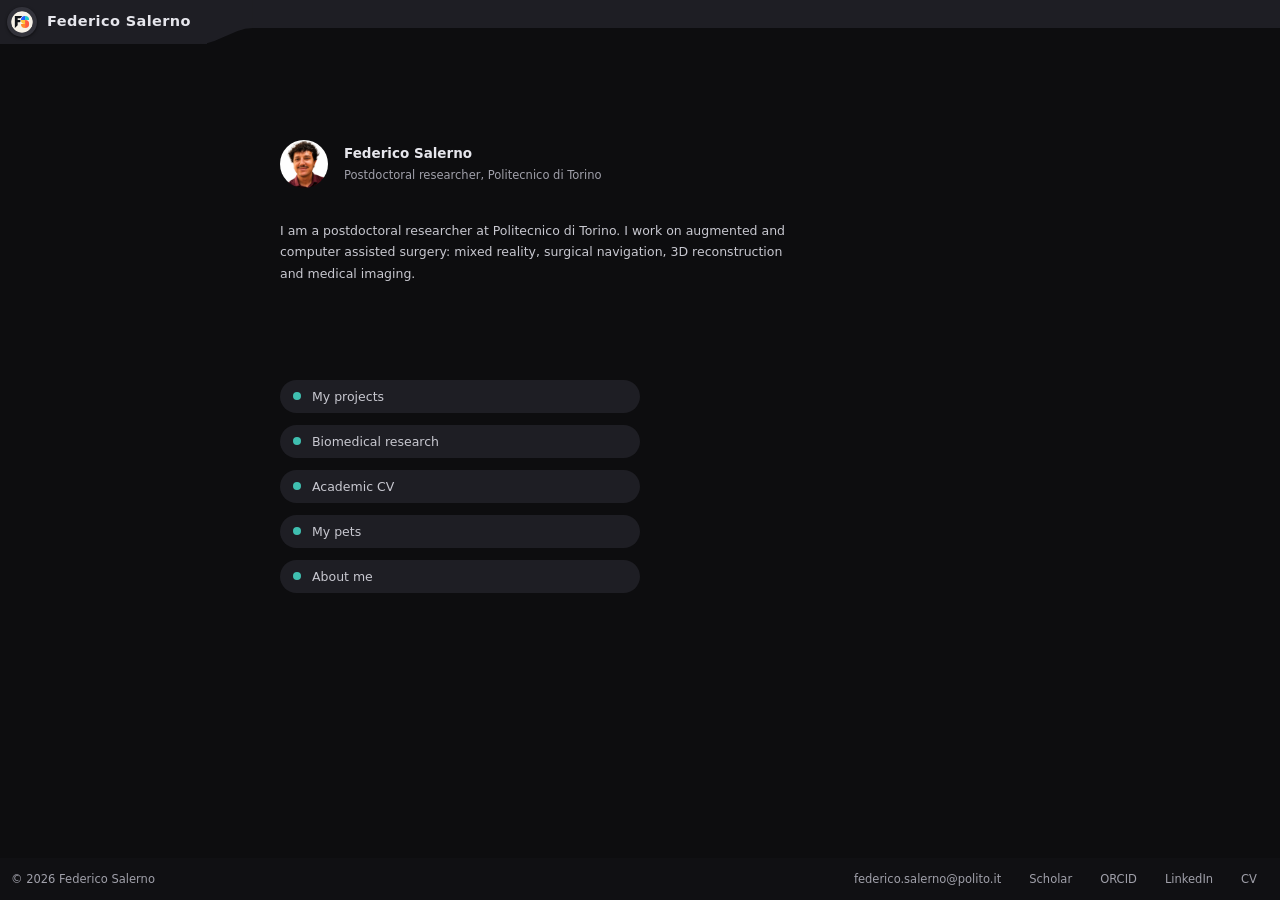
<file: index.html>
<!DOCTYPE html>
<html lang="en">
<head>
  <meta charset="UTF-8" />
  <meta name="google-site-verification" content="MNWCgu7jJLDu3dV_eR-QcmXRab5yPNUmY1I76dgaRys" />
  <meta name="viewport" content="width=device-width, initial-scale=1.0" />
  <meta property="og:site_name" content="Federico Salerno" />
  <link rel="canonical" href="https://federicosalerno.phd/" />
  <meta name="description" content="Federico Salerno, postdoctoral researcher at Politecnico di Torino: augmented and computer assisted surgery, mixed reality and surgical navigation." />
  <meta property="og:title" content="Federico Salerno" />
  <meta property="og:description" content="Federico Salerno, postdoctoral researcher at Politecnico di Torino: augmented and computer assisted surgery, mixed reality and surgical navigation." />
  <meta property="og:url" content="https://federicosalerno.phd/" />
  <meta property="og:type" content="website" />
  <meta property="og:image" content="https://federicosalerno.phd/assets/avatar-960.jpg" />
  <meta property="og:image:width" content="960" />
  <meta property="og:image:height" content="960" />
  <meta property="og:image:alt" content="Portrait of Federico Salerno" />
  <meta name="twitter:card" content="summary" />
  <title>Federico Salerno</title>
  <script type="application/ld+json">
  {
    "@context": "https://schema.org",
    "@graph": [
      {
        "@type": "WebSite",
        "@id": "https://federicosalerno.phd/#website",
        "name": "Federico Salerno",
        "alternateName": "federicosalerno.phd",
        "url": "https://federicosalerno.phd/",
        "inLanguage": "en",
        "author": { "@id": "https://federicosalerno.phd/#person" },
        "publisher": { "@id": "https://federicosalerno.phd/#person" }
      },
      {
        "@type": "Person",
        "@id": "https://federicosalerno.phd/#person",
        "name": "Federico Salerno",
        "givenName": "Federico",
        "familyName": "Salerno",
        "url": "https://federicosalerno.phd/",
        "mainEntityOfPage": { "@id": "https://federicosalerno.phd/about.html" },
        "image": { "@type": "ImageObject", "url": "https://federicosalerno.phd/assets/avatar-960.jpg", "width": 960, "height": 960 },
        "description": "Postdoctoral researcher at Politecnico di Torino, working on augmented and computer assisted surgery: mixed reality, surgical navigation, 3D reconstruction and medical imaging.",
        "jobTitle": "Postdoctoral Researcher",
        "worksFor": {
          "@type": "CollegeOrUniversity",
          "@id": "https://federicosalerno.phd/#polito",
          "name": "Politecnico di Torino"
        },
        "affiliation": { "@id": "https://federicosalerno.phd/#polito" },
        "sameAs": [
          "https://orcid.org/0000-0001-5282-9513",
          "https://www.linkedin.com/in/f-salerno",
          "https://scholar.google.com/citations?user=8L0Gc0IAAAAJ"
        ]
      }
    ]
  }
  </script>
  <link rel="icon" href="/favicon.ico" sizes="32x32">
  <link rel="icon" href="/assets/icon.svg" type="image/svg+xml">
  <link rel="apple-touch-icon" href="/assets/apple-touch-icon.png">
  <link rel="stylesheet" href="/assets/css/slant.css">
  <style>
    /* the home only: the avatar and the portrait it opens, the role line, the bio.
       Everything else is /assets/css/slant.css */
    :root{
      --avatar:48px;
      /* the avatar enlarged: the short side of the screen less the veil's padding, the
         stage's and the title bar, so its window fits either way round; 560 at most */
      --portrait:min(calc(100vmin - 2 * var(--sp-4) - 2 * var(--slot) - var(--win-h)),560px);
    }
    .id{display:flex;align-items:center;gap:var(--sp-4)}
    /* the avatar is a button that opens the portrait; round like the photo it holds */
    .avatar-btn{
      position:relative;
      flex:none;
      display:block;
      border-radius:var(--round);
      cursor:zoom-in;
    }
    .avatar{
      flex:none;
      width:var(--avatar);
      height:var(--avatar);
      border-radius:var(--round);
      object-fit:cover;
      background:var(--control);
    }
    /* the photo covers the button, so the keyboard ring is drawn on a layer above it */
    .avatar-btn::after{
      content:"";
      position:absolute;
      inset:0;
      border-radius:inherit;
      pointer-events:none;
    }
    .avatar-btn:focus-visible::after{box-shadow:inset 0 0 0 var(--ring) var(--accent-text)}
    .role{
      margin-top:var(--sp-1);
      font-size:var(--fs-sm);
      line-height:var(--lh);
      color:var(--text-3);
    }
    .bio{margin-top:var(--slot);max-width:var(--prose)}
    /* the portrait's window: a title bar and a stage, no command. A click anywhere closes it */
    .portrait{cursor:zoom-out}
    .portrait .win{width:auto}
    .portrait .win-stage{padding:var(--slot)}
    .portrait-img{
      width:var(--portrait);
      height:var(--portrait);
      border-radius:var(--round);
      object-fit:cover;
      background:var(--control);
    }
  </style>
</head>
<body>
<a class="skip" href="#sections">Skip to the list of sections</a>

<header class="titlebar">
  <div class="tbar-brand">
    <a class="tbar-logo-btn" href="/" aria-label="Home"><img class="tbar-logo" src="/assets/icon.svg" alt="" width="22" height="22"></a>
    <span class="tbar-name"><b>Federico Salerno</b></span>
  </div>
</header>

<main class="wrap">
  <header>
    <div class="id">
      <button class="avatar-btn" type="button" aria-label="Enlarge the portrait" aria-haspopup="dialog" aria-controls="portrait">
        <img class="avatar" src="/assets/avatar.jpg" alt="Federico Salerno" width="48" height="48">
      </button>
      <div>
        <h1>Federico Salerno</h1>
        <p class="role">Postdoctoral researcher, Politecnico di Torino</p>
      </div>
    </div>
    <p class="bio">
      I am a postdoctoral researcher at Politecnico di Torino. I work on augmented and computer
      assisted surgery: mixed reality, surgical navigation, 3D reconstruction and medical imaging.
    </p>
  </header>

  <nav aria-label="Sections">
    <ul class="list" id="sections">
      <li><a class="row" href="/projects.html">My projects</a></li>
      <li><a class="row" href="/biomedical.html">Biomedical research</a></li>
      <li><a class="row" href="/cv.html">Academic CV</a></li>
      <li><a class="row" href="/dogs.html">My pets</a></li>
      <li><a class="row" href="/about.html">About me</a></li>
    </ul>
  </nav>
</main>

<footer class="foot" id="foot">
  <div class="foot-inner">
    <ul class="contacts">
      <li><a href="mailto:federico.salerno@polito.it">federico.salerno@polito.it</a></li>
      <li><a href="https://scholar.google.com/citations?user=8L0Gc0IAAAAJ" target="_blank" rel="noopener">Scholar</a></li>
      <li><a href="https://orcid.org/0000-0001-5282-9513" target="_blank" rel="noopener">ORCID</a></li>
      <li><a href="https://www.linkedin.com/in/f-salerno" target="_blank" rel="noopener">LinkedIn</a></li>
      <li><a href="/federico_salerno_cv.pdf" target="_blank" rel="noopener">CV</a></li>
    </ul>
    <p class="copy">© 2026 Federico Salerno</p>
  </div>
</footer>

<dialog class="veil portrait" id="portrait" aria-label="Portrait of Federico Salerno">
  <div class="win">
    <div class="win-bar">
      <div class="win-head"><p class="win-name">Federico Salerno</p></div>
    </div>
    <div class="win-stage">
      <img class="portrait-img" src="/assets/avatar.jpg" data-src="/assets/avatar-960.jpg" alt="Federico Salerno" width="960" height="960" decoding="async">
    </div>
  </div>
</dialog>

<script>
/* the portrait: open on click, close on click, Escape (native to the dialog) or scroll.
   No animation. The 960 px file is requested on the first hover or focus of the avatar;
   until it arrives the img keeps showing the 480 px avatar, already in cache. */
(() => {
  const btn = document.querySelector('.avatar-btn');
  const dlg = document.getElementById('portrait');
  if (!btn || !dlg || typeof dlg.showModal !== 'function') return;
  const img = dlg.querySelector('img');
  const big = img.dataset.src;
  const load = () => { if (img.getAttribute('src') !== big) img.src = big; };
  const shut = () => { if (dlg.open) dlg.close(); };
  const ends = ['scroll', 'wheel', 'touchmove'];
  btn.addEventListener('pointerenter', load, { once: true });
  btn.addEventListener('focus', load, { once: true });
  btn.addEventListener('click', () => {
    load();
    dlg.showModal();
    ends.forEach(t => addEventListener(t, shut, { passive: true }));
  });
  /* preventDefault keeps mesh-field.js from reading this click as a click on the lattice */
  dlg.addEventListener('click', e => { e.preventDefault(); shut(); });
  dlg.addEventListener('close', () => {
    ends.forEach(t => removeEventListener(t, shut));
    btn.focus({ preventScroll: true });
  });
})();
</script>
<script src="/assets/js/mesh-field.js" defer></script>
</body>
</html>
</file>
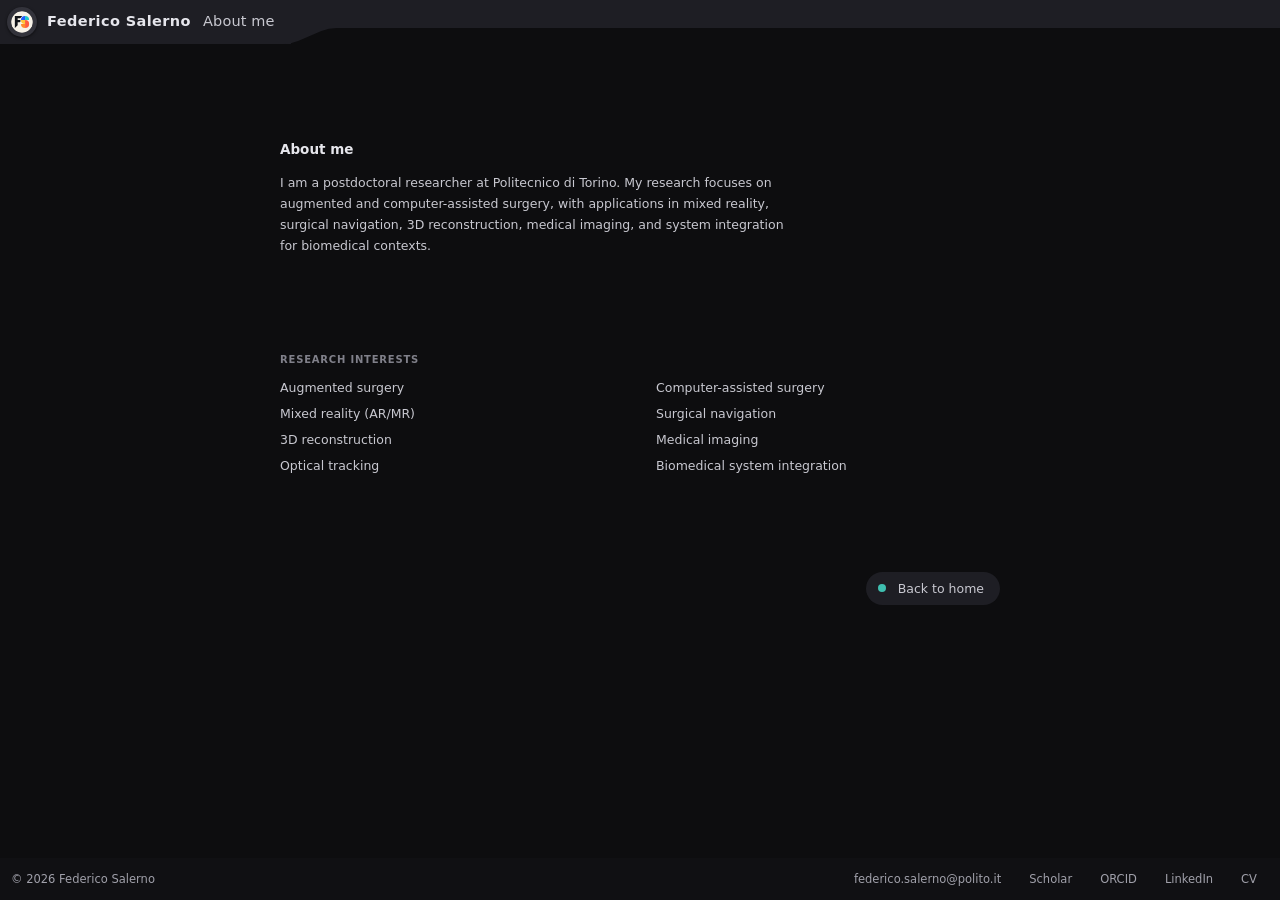
<file: about.html>
<!DOCTYPE html>
<html lang="en">
<head>
  <meta charset="UTF-8" />
  <meta name="google-site-verification" content="MNWCgu7jJLDu3dV_eR-QcmXRab5yPNUmY1I76dgaRys" />
  <meta name="viewport" content="width=device-width, initial-scale=1.0" />
  <meta property="og:site_name" content="Federico Salerno" />
  <link rel="canonical" href="https://federicosalerno.phd/about.html" />
  <meta name="description" content="About Federico Salerno, postdoctoral researcher at Politecnico di Torino. Research interests: augmented surgery, optical tracking, medical imaging." />
  <meta property="og:title" content="About me, Federico Salerno" />
  <meta property="og:description" content="About Federico Salerno, postdoctoral researcher at Politecnico di Torino. Research interests: augmented surgery, optical tracking, medical imaging." />
  <meta property="og:url" content="https://federicosalerno.phd/about.html" />
  <meta property="og:type" content="website" />
  <meta property="og:image" content="https://federicosalerno.phd/assets/avatar-960.jpg" />
  <meta property="og:image:width" content="960" />
  <meta property="og:image:height" content="960" />
  <meta property="og:image:alt" content="Portrait of Federico Salerno" />
  <meta name="twitter:card" content="summary" />
  <title>About me, Federico Salerno</title>
  <script type="application/ld+json">
  {
    "@context": "https://schema.org",
    "@type": "ProfilePage",
    "@id": "https://federicosalerno.phd/about.html",
    "url": "https://federicosalerno.phd/about.html",
    "name": "About me",
    "inLanguage": "en",
    "dateCreated": "2026-08-23T22:06:54+02:00",
    "dateModified": "2026-08-23T22:06:54+02:00",
    "isPartOf": {
      "@type": "WebSite",
      "@id": "https://federicosalerno.phd/#website",
      "name": "Federico Salerno",
      "url": "https://federicosalerno.phd/"
    },
    "mainEntity": {
      "@type": "Person",
      "@id": "https://federicosalerno.phd/#person",
      "name": "Federico Salerno",
      "url": "https://federicosalerno.phd/",
      "description": "Postdoctoral researcher at Politecnico di Torino. Research on augmented and computer-assisted surgery, with applications in mixed reality, surgical navigation, 3D reconstruction, medical imaging, and system integration for biomedical contexts.",
      "jobTitle": "Postdoctoral Researcher",
      "worksFor": { "@type": "CollegeOrUniversity", "@id": "https://federicosalerno.phd/#polito", "name": "Politecnico di Torino" },
      "knowsAbout": [
        "Augmented surgery",
        "Computer-assisted surgery",
        "Mixed reality (AR/MR)",
        "Surgical navigation",
        "3D reconstruction",
        "Medical imaging",
        "Optical tracking",
        "Biomedical system integration"
      ],
      "sameAs": [
        "https://orcid.org/0000-0001-5282-9513",
        "https://www.linkedin.com/in/f-salerno",
        "https://scholar.google.com/citations?user=8L0Gc0IAAAAJ"
      ]
    }
  }
  </script>
  <link rel="icon" href="/favicon.ico" sizes="32x32">
  <link rel="icon" href="/assets/icon.svg" type="image/svg+xml">
  <link rel="apple-touch-icon" href="/assets/apple-touch-icon.png">
  <link rel="stylesheet" href="/assets/css/slant.css">
  <style>
    /* About only: the research interests in two columns, one under 600 px */
    .interests{
      margin-top:var(--sp-3);
      display:grid;
      grid-template-columns:repeat(2,minmax(0,1fr));
      gap:var(--sp-2) var(--slot);
      line-height:var(--lh);
    }
    @media (max-width:600px){
      .interests{grid-template-columns:1fr}
    }
  </style>
</head>
<body>
<a class="skip" href="#about">Skip to the content</a>

<header class="titlebar">
  <div class="tbar-brand">
    <a class="tbar-logo-btn" href="/" aria-label="Home"><img class="tbar-logo" src="/assets/icon.svg" alt="" width="22" height="22"></a>
    <span class="tbar-name"><b>Federico Salerno</b><span class="tbar-page">About me</span></span>
  </div>
</header>

<main class="wrap" id="about">
  <header class="head">
    <h1>About me</h1>
    <p class="lede">
      I am a postdoctoral researcher at Politecnico di Torino. My research focuses on augmented and
      computer-assisted surgery, with applications in mixed reality, surgical navigation, 3D
      reconstruction, medical imaging, and system integration for biomedical contexts.
    </p>
  </header>

  <section class="block" id="interests" aria-labelledby="interests-title">
    <h2 class="sec-lbl" id="interests-title">Research interests</h2>
    <ul class="interests">
      <li>Augmented surgery</li>
      <li>Computer-assisted surgery</li>
      <li>Mixed reality (AR/MR)</li>
      <li>Surgical navigation</li>
      <li>3D reconstruction</li>
      <li>Medical imaging</li>
      <li>Optical tracking</li>
      <li>Biomedical system integration</li>
    </ul>
  </section>

  <a class="back" href="/">Back to home</a>
</main>

<footer class="foot" id="foot">
  <div class="foot-inner">
    <ul class="contacts">
      <li><a href="mailto:federico.salerno@polito.it">federico.salerno@polito.it</a></li>
      <li><a href="https://scholar.google.com/citations?user=8L0Gc0IAAAAJ" target="_blank" rel="noopener">Scholar</a></li>
      <li><a href="https://orcid.org/0000-0001-5282-9513" target="_blank" rel="noopener">ORCID</a></li>
      <li><a href="https://www.linkedin.com/in/f-salerno" target="_blank" rel="noopener">LinkedIn</a></li>
      <li><a href="/federico_salerno_cv.pdf" target="_blank" rel="noopener">CV</a></li>
    </ul>
    <p class="copy">© 2026 Federico Salerno</p>
  </div>
</footer>

<script src="/assets/js/mesh-field.js" defer></script>
</body>
</html>
</file>
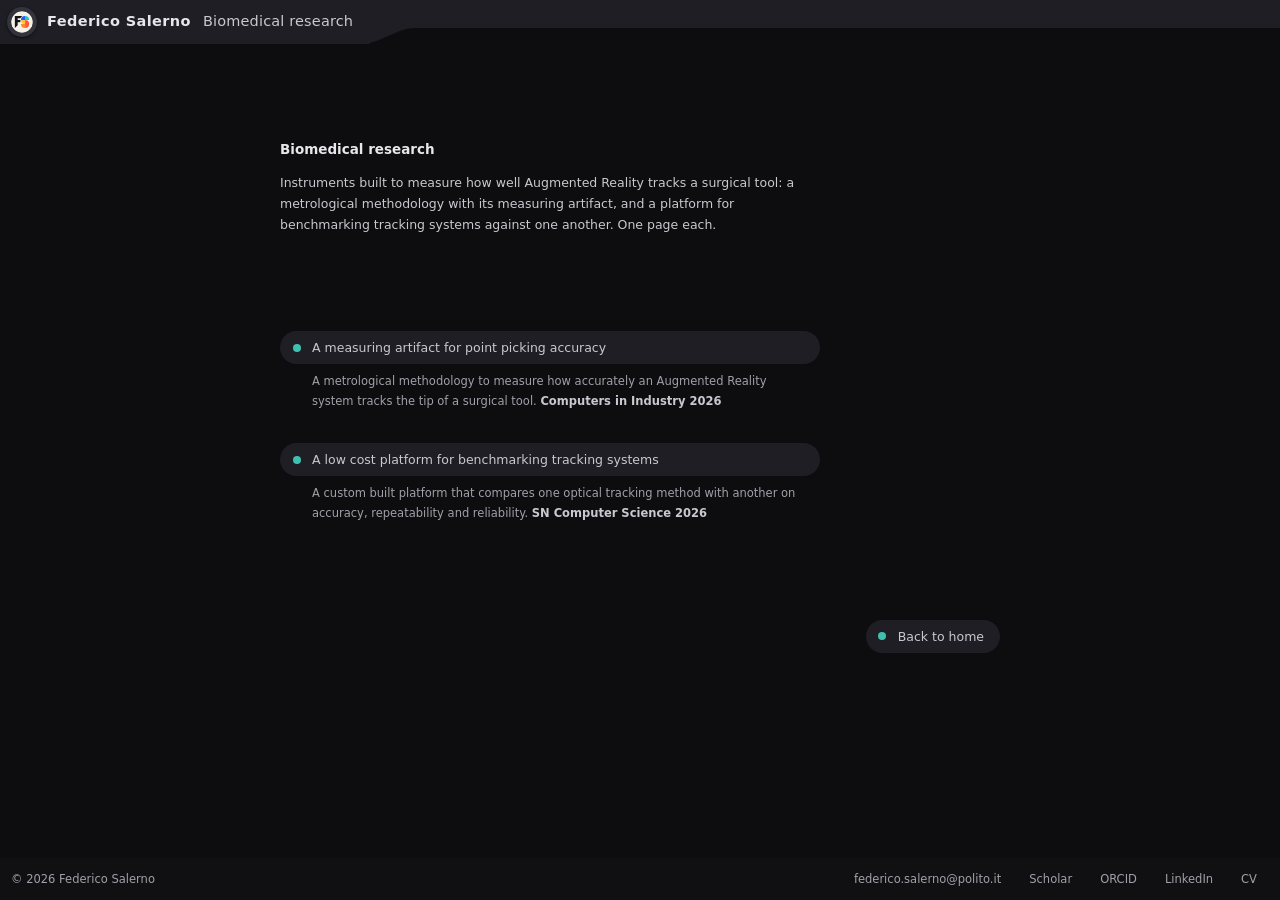
<file: biomedical.html>
<!DOCTYPE html>
<html lang="en">
<head>
  <meta charset="UTF-8" />
  <meta name="google-site-verification" content="MNWCgu7jJLDu3dV_eR-QcmXRab5yPNUmY1I76dgaRys" />
  <meta name="viewport" content="width=device-width, initial-scale=1.0" />
  <meta property="og:site_name" content="Federico Salerno" />
  <link rel="canonical" href="https://federicosalerno.phd/biomedical.html" />
  <meta name="description" content="Instruments to measure how well Augmented Reality tracks a surgical tool: a metrological methodology, its measuring artifact and a benchmarking platform." />
  <meta property="og:title" content="Biomedical research, Federico Salerno" />
  <meta property="og:description" content="Instruments to measure how well Augmented Reality tracks a surgical tool: a metrological methodology, its measuring artifact and a benchmarking platform." />
  <meta property="og:url" content="https://federicosalerno.phd/biomedical.html" />
  <meta property="og:type" content="website" />
  <meta property="og:image" content="https://federicosalerno.phd/assets/biomedical/tooltip-artifact/photos/shot-grid.png" />
  <meta property="og:image:width" content="820" />
  <meta property="og:image:height" content="820" />
  <meta property="og:image:alt" content="The measuring artifact on its wooden board" />
  <meta name="twitter:card" content="summary" />
  <title>Biomedical research, Federico Salerno</title>
  <script type="application/ld+json">
  {
    "@context": "https://schema.org",
    "@graph": [
      {
        "@type": "CollectionPage",
        "@id": "https://federicosalerno.phd/biomedical.html",
        "url": "https://federicosalerno.phd/biomedical.html",
        "name": "Biomedical research",
        "description": "Instruments built to measure how well Augmented Reality tracks a surgical tool: a metrological methodology with its measuring artifact, and a platform for benchmarking tracking systems against one another.",
        "inLanguage": "en",
        "isPartOf": {
          "@type": "WebSite",
          "@id": "https://federicosalerno.phd/#website",
          "name": "Federico Salerno",
          "url": "https://federicosalerno.phd/"
        },
        "author": {
          "@type": "Person",
          "@id": "https://federicosalerno.phd/#person",
          "name": "Federico Salerno",
          "url": "https://federicosalerno.phd/"
        },
        "breadcrumb": { "@id": "https://federicosalerno.phd/biomedical.html#breadcrumb" },
        "hasPart": [
          {
            "@type": "WebPage",
            "@id": "https://federicosalerno.phd/biomedical-artifact.html",
            "url": "https://federicosalerno.phd/biomedical-artifact.html",
            "name": "A measuring artifact for point picking accuracy"
          },
          {
            "@type": "WebPage",
            "@id": "https://federicosalerno.phd/biomedical-platform.html",
            "url": "https://federicosalerno.phd/biomedical-platform.html",
            "name": "A low cost platform for benchmarking tracking systems"
          }
        ]
      },
      {
        "@type": "BreadcrumbList",
        "@id": "https://federicosalerno.phd/biomedical.html#breadcrumb",
        "itemListElement": [
          { "@type": "ListItem", "position": 1, "name": "Federico Salerno", "item": "https://federicosalerno.phd/" },
          { "@type": "ListItem", "position": 2, "name": "Biomedical tools" }
        ]
      }
    ]
  }
  </script>
  <link rel="icon" href="/favicon.ico" sizes="32x32">
  <link rel="icon" href="/assets/icon.svg" type="image/svg+xml">
  <link rel="apple-touch-icon" href="/assets/apple-touch-icon.png">
  <link rel="stylesheet" href="/assets/css/slant.css">
  <style>
    /* Biomedical research, the index of the section: one row per published work, as the
       rows of the home, and under each row the line that says which paper it is, since a
       work is not a destination like "My pets" and the journal is what tells two apart.
       Everything else is /assets/css/slant.css */
    :root{--row-w:540px}               /* the two labels are sentences: one line each at 12.5 px */
    .list{gap:var(--slot)}
    .row-sub{
      margin-top:var(--sp-2);
      padding-left:var(--row-pad-l);
      max-width:var(--prose);
      font-size:var(--fs-sm);
      line-height:var(--lh-prose);
      color:var(--text-3);
    }
    .row-sub b{font-weight:var(--w-strong);color:var(--text-2)}
  </style>
</head>
<body>
<a class="skip" href="#works">Skip to the list of works</a>

<header class="titlebar">
  <div class="tbar-brand">
    <a class="tbar-logo-btn" href="/" aria-label="Home"><img class="tbar-logo" src="/assets/icon.svg" alt="" width="22" height="22"></a>
    <span class="tbar-name"><b>Federico Salerno</b><span class="tbar-page">Biomedical research</span></span>
  </div>
</header>

<main class="wrap">
  <header>
    <h1>Biomedical research</h1>
    <p class="lede">Instruments built to measure how well Augmented Reality tracks a surgical tool:
      a metrological methodology with its measuring artifact, and a platform for benchmarking
      tracking systems against one another. One page each.</p>
  </header>

  <!-- One row per published work, each one opening its own page. A new work needs a row
       here and a page of its own, copied from either of the two: they share one template,
       one :root and one set of scripts. Nothing on this page is a placeholder. -->
  <nav aria-label="Works">
    <ul class="list" id="works">
      <li>
        <a class="row" href="/biomedical-artifact.html">A measuring artifact for point picking accuracy</a>
        <p class="row-sub">A metrological methodology to measure how accurately an
          Augmented Reality system tracks the tip of a surgical tool. <b>Computers in Industry 2026</b></p>
      </li>
      <li>
        <a class="row" href="/biomedical-platform.html">A low cost platform for benchmarking tracking systems</a>
        <p class="row-sub">A custom built platform that compares one optical tracking
          method with another on accuracy, repeatability and reliability. <b>SN Computer Science 2026</b></p>
      </li>
    </ul>
  </nav>

  <a class="back" href="/">Back to home</a>
</main>

<footer class="foot" id="foot">
  <div class="foot-inner">
    <ul class="contacts">
      <li><a href="mailto:federico.salerno@polito.it">federico.salerno@polito.it</a></li>
      <li><a href="https://scholar.google.com/citations?user=8L0Gc0IAAAAJ" target="_blank" rel="noopener">Scholar</a></li>
      <li><a href="https://orcid.org/0000-0001-5282-9513" target="_blank" rel="noopener">ORCID</a></li>
      <li><a href="https://www.linkedin.com/in/f-salerno" target="_blank" rel="noopener">LinkedIn</a></li>
      <li><a href="/federico_salerno_cv.pdf" target="_blank" rel="noopener">CV</a></li>
    </ul>
    <p class="copy">© 2026 Federico Salerno</p>
  </div>
</footer>


<script src="/assets/js/mesh-field.js" defer></script>
</body>
</html>
</file>
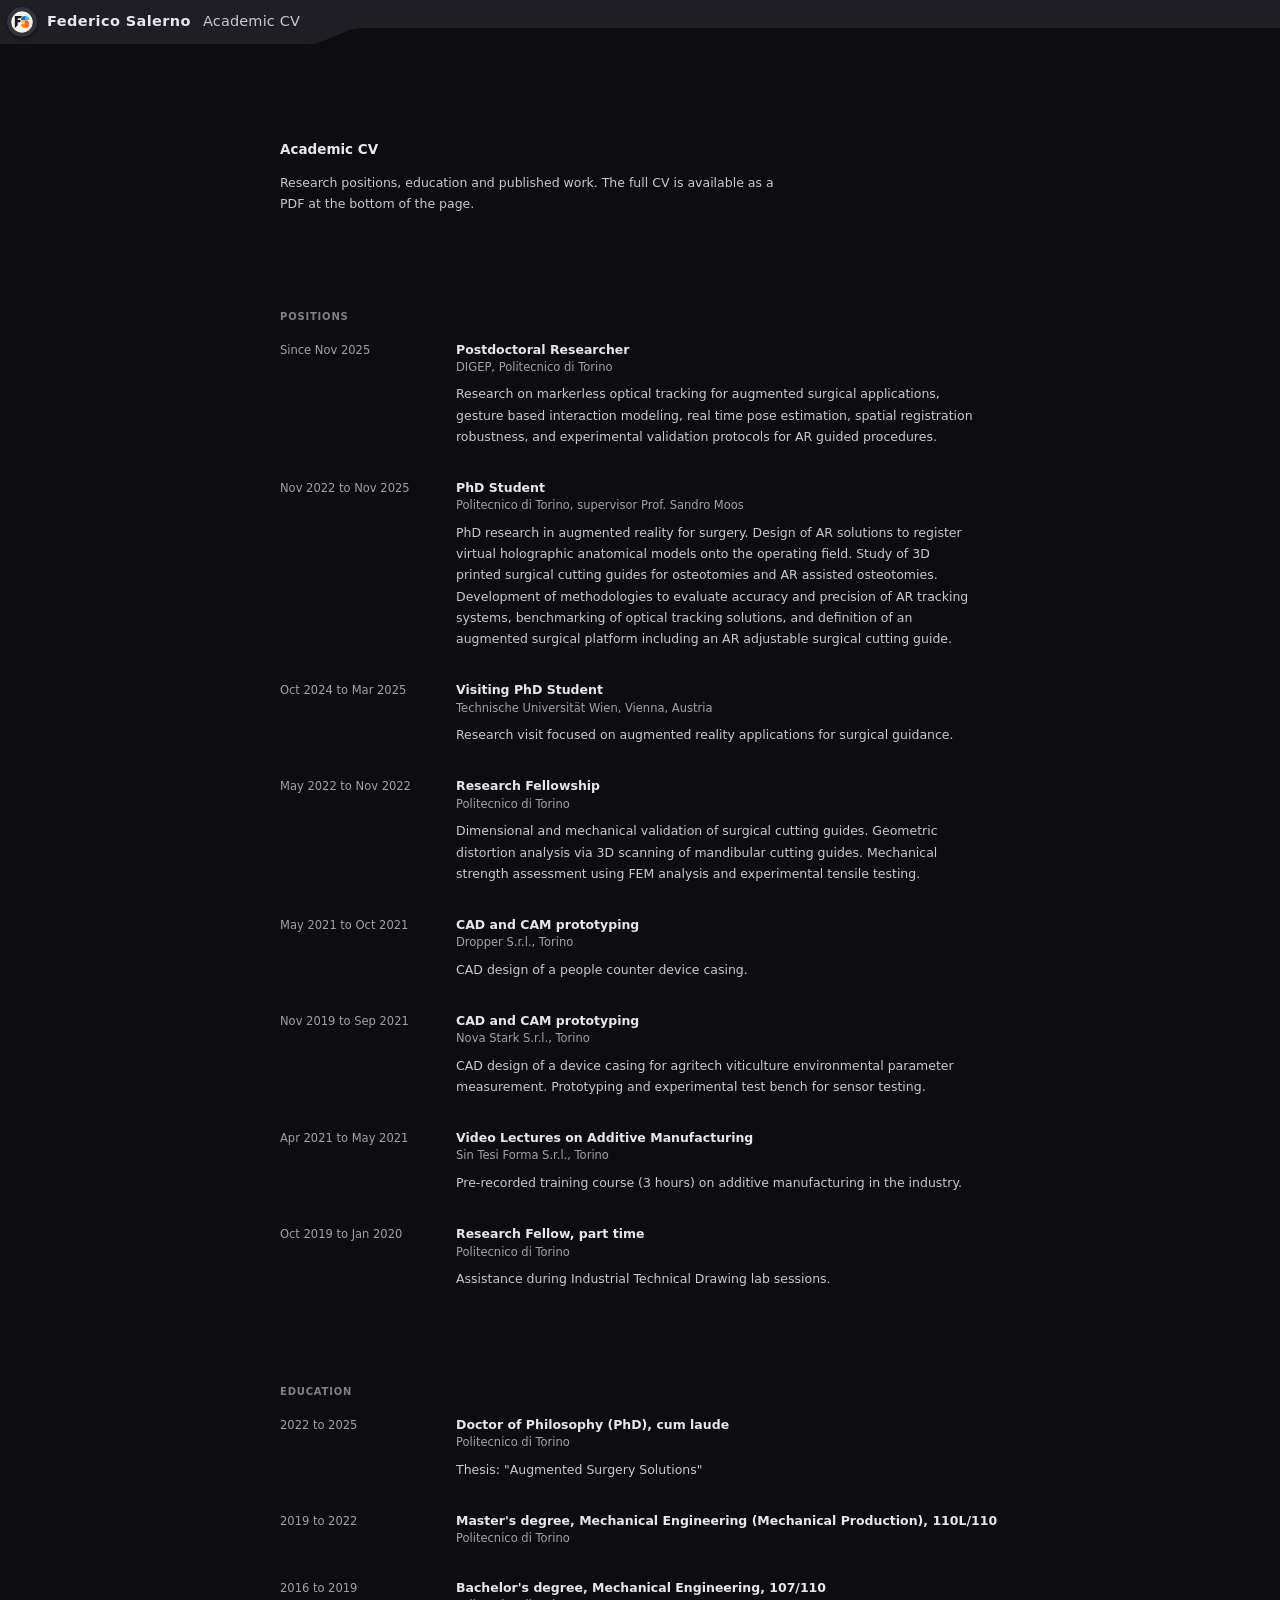
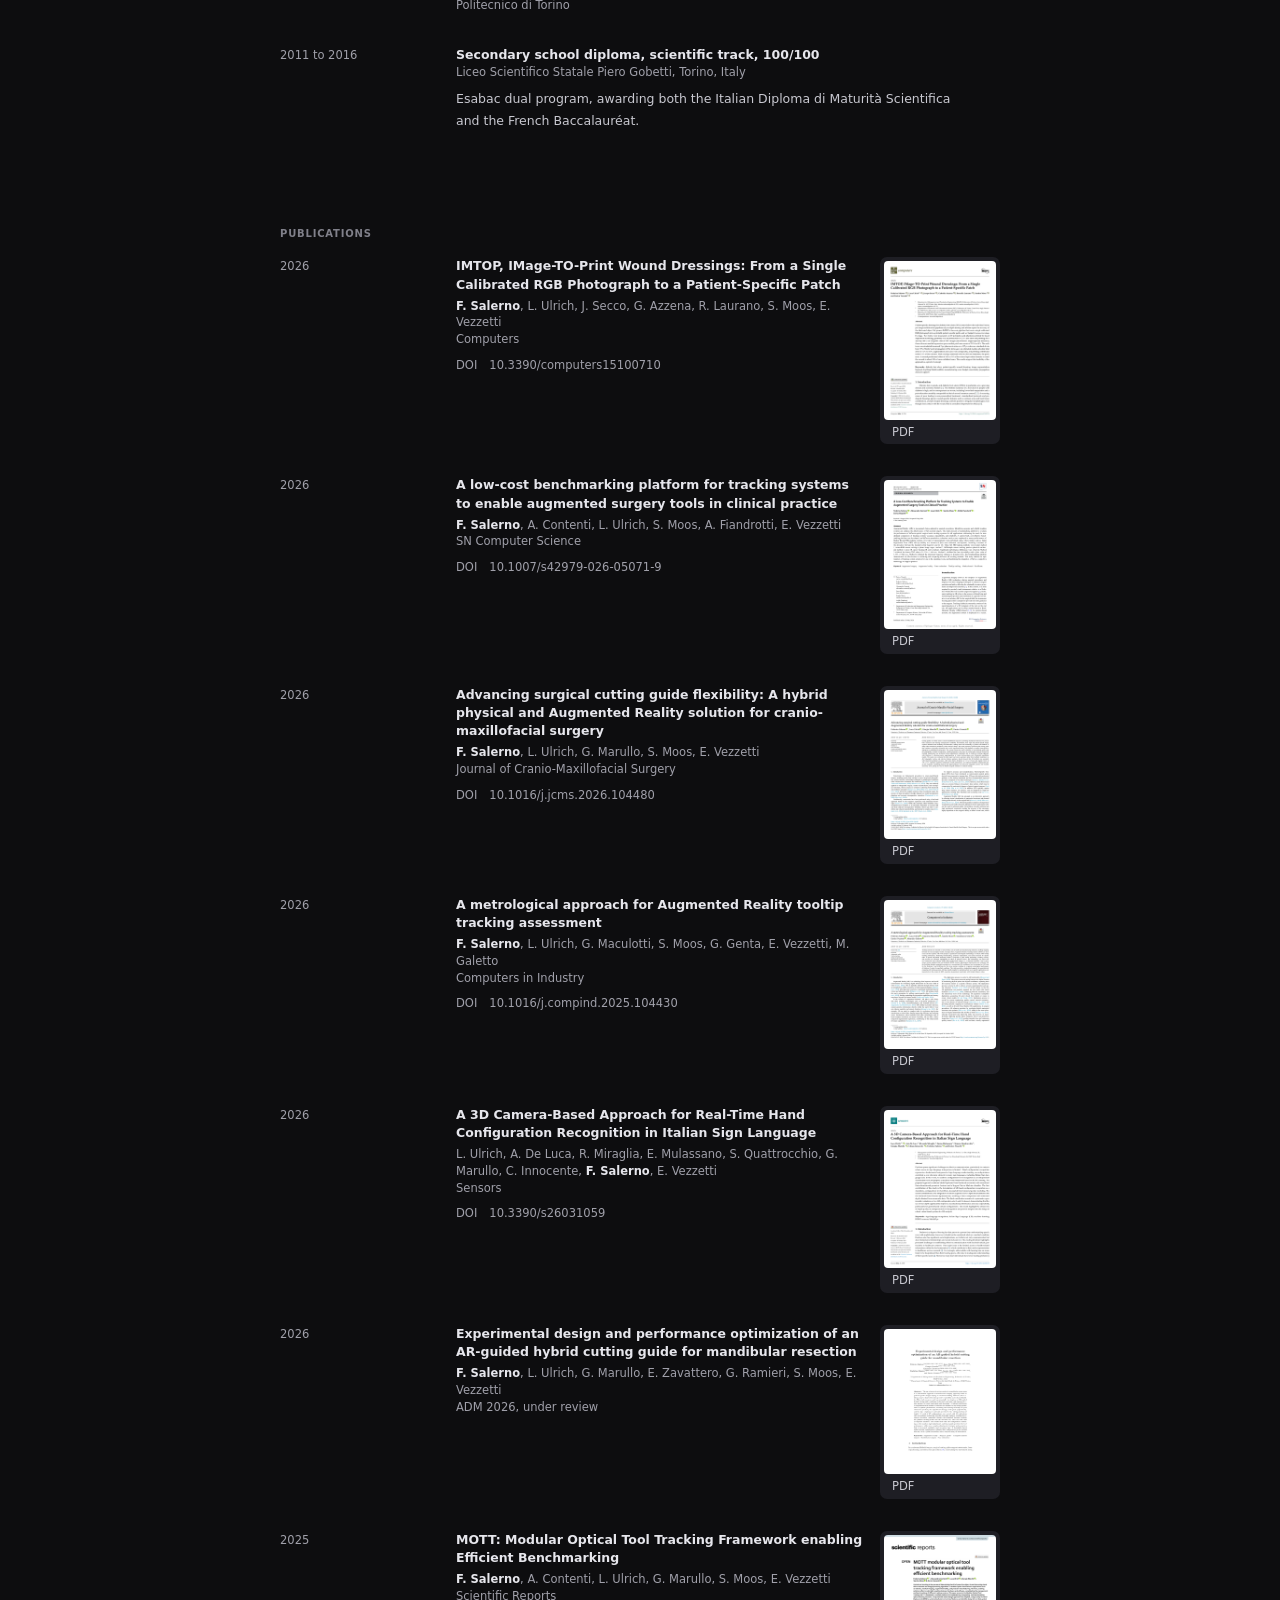
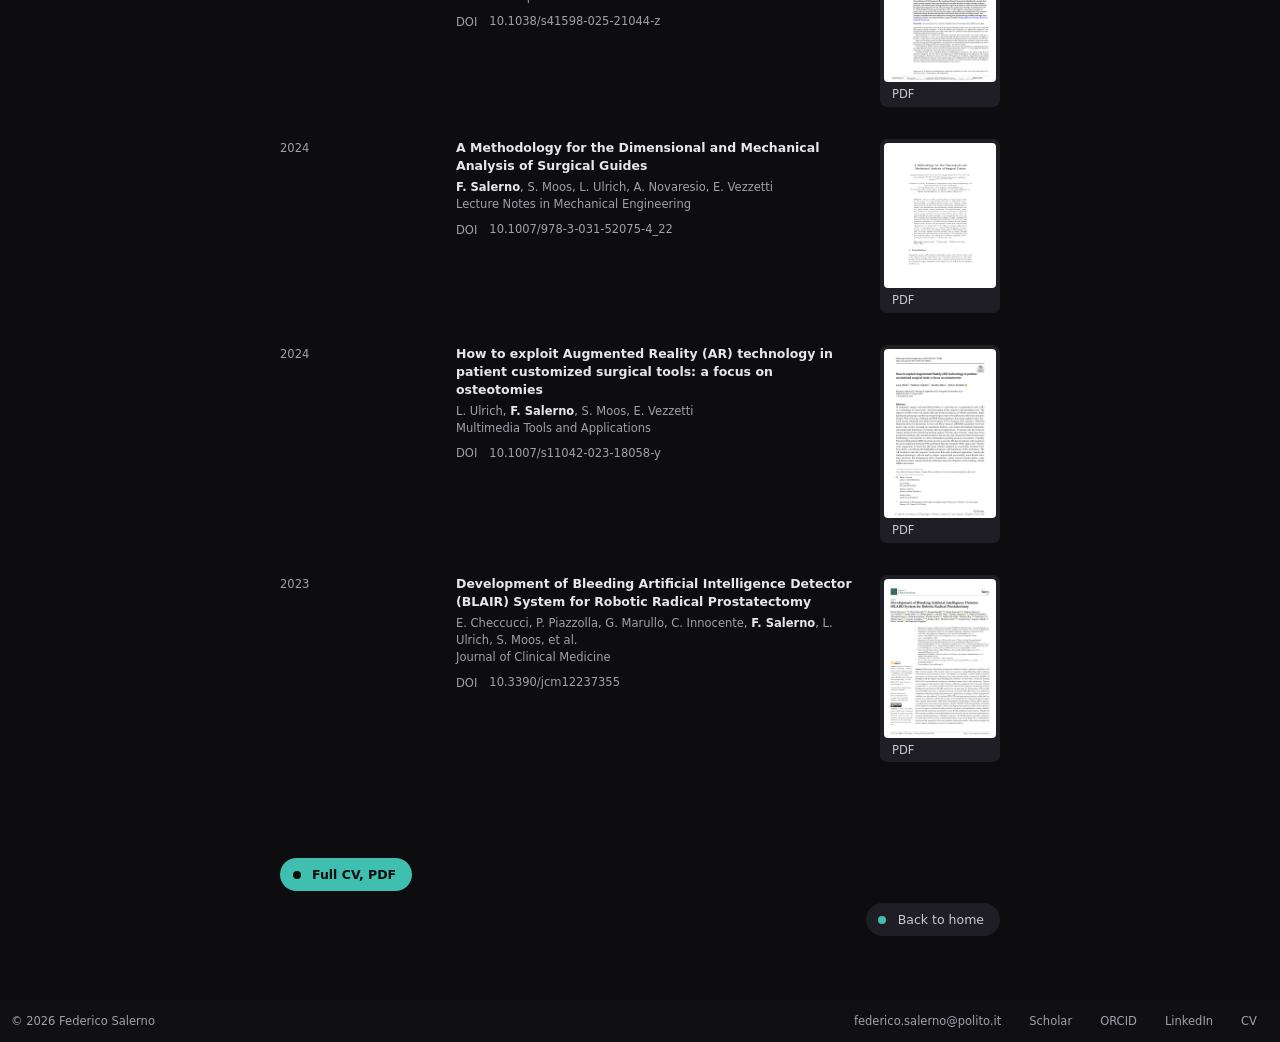
<file: cv.html>
<!DOCTYPE html>
<html lang="en">
<head>
  <meta charset="UTF-8" />
  <meta name="google-site-verification" content="MNWCgu7jJLDu3dV_eR-QcmXRab5yPNUmY1I76dgaRys" />
  <meta name="viewport" content="width=device-width, initial-scale=1.0" />
  <meta property="og:site_name" content="Federico Salerno" />
  <link rel="canonical" href="https://federicosalerno.phd/cv.html" />
  <meta name="description" content="Academic CV of Federico Salerno, postdoctoral researcher at DIGEP, Politecnico di Torino: research positions, education and published work." />
  <meta property="og:title" content="Academic CV, Federico Salerno" />
  <meta property="og:description" content="Academic CV of Federico Salerno, postdoctoral researcher at DIGEP, Politecnico di Torino: research positions, education and published work." />
  <meta property="og:url" content="https://federicosalerno.phd/cv.html" />
  <meta property="og:type" content="website" />
  <meta property="og:image" content="https://federicosalerno.phd/assets/avatar-960.jpg" />
  <meta property="og:image:width" content="960" />
  <meta property="og:image:height" content="960" />
  <meta property="og:image:alt" content="Portrait of Federico Salerno" />
  <meta name="twitter:card" content="summary" />
  <title>Academic CV, Federico Salerno</title>
  <script type="application/ld+json">
  {
    "@context": "https://schema.org",
    "@graph": [
      {
        "@type": "WebPage",
        "@id": "https://federicosalerno.phd/cv.html",
        "url": "https://federicosalerno.phd/cv.html",
        "name": "Academic CV",
        "description": "Research positions, education and published work.",
        "inLanguage": "en",
        "isPartOf": {
          "@type": "WebSite",
          "@id": "https://federicosalerno.phd/#website",
          "name": "Federico Salerno",
          "url": "https://federicosalerno.phd/"
        },
        "mainEntity": { "@id": "https://federicosalerno.phd/#person" }
      },
      {
        "@type": "Person",
        "@id": "https://federicosalerno.phd/#person",
        "name": "Federico Salerno",
        "honorificSuffix": "PhD",
        "url": "https://federicosalerno.phd/",
        "jobTitle": "Postdoctoral Researcher",
        "worksFor": {
          "@type": "CollegeOrUniversity",
          "@id": "https://federicosalerno.phd/#polito",
          "name": "Politecnico di Torino",
          "department": { "@type": "Organization", "name": "DIGEP" }
        },
        "alumniOf": { "@id": "https://federicosalerno.phd/#polito" },
        "sameAs": [
          "https://orcid.org/0000-0001-5282-9513",
          "https://www.linkedin.com/in/f-salerno",
          "https://scholar.google.com/citations?user=8L0Gc0IAAAAJ"
        ]
      },
      {
        "@type": "ScholarlyArticle",
        "@id": "https://doi.org/10.3390/computers15100710",
        "name": "IMTOP, IMage-TO-Print Wound Dressings: From a Single Calibrated RGB Photograph to a Patient-Specific Patch",
        "author": [
          { "@id": "https://federicosalerno.phd/#person" },
          { "@type": "Person", "name": "L. Ulrich" },
          { "@type": "Person", "name": "J. Secco" },
          { "@type": "Person", "name": "G. Azzena" },
          { "@type": "Person", "name": "R. Laurano" },
          { "@type": "Person", "name": "S. Moos" },
          { "@type": "Person", "name": "E. Vezzetti" }
        ],
        "datePublished": "2026-10-13",
        "isPartOf": { "@type": "Periodical", "name": "Computers" },
        "sameAs": "https://doi.org/10.3390/computers15100710"
      },
      {
        "@type": "ScholarlyArticle",
        "@id": "https://doi.org/10.1007/s42979-026-05071-9",
        "name": "A low-cost benchmarking platform for tracking systems to enable augmented surgery tools in clinical practice",
        "author": [
          { "@id": "https://federicosalerno.phd/#person" },
          { "@type": "Person", "name": "A. Contenti" },
          { "@type": "Person", "name": "L. Ulrich" },
          { "@type": "Person", "name": "S. Moos" },
          { "@type": "Person", "name": "A. Fiandrotti" },
          { "@type": "Person", "name": "E. Vezzetti" }
        ],
        "datePublished": "2026",
        "isPartOf": { "@type": "Periodical", "name": "SN Computer Science" },
        "sameAs": "https://doi.org/10.1007/s42979-026-05071-9"
      },
      {
        "@type": "ScholarlyArticle",
        "@id": "https://doi.org/10.1016/j.jcms.2026.104480",
        "name": "Advancing surgical cutting guide flexibility: A hybrid physical and Augmented Reality solution for cranio-maxillofacial surgery",
        "author": [
          { "@id": "https://federicosalerno.phd/#person" },
          { "@type": "Person", "name": "L. Ulrich" },
          { "@type": "Person", "name": "G. Marullo" },
          { "@type": "Person", "name": "S. Moos" },
          { "@type": "Person", "name": "E. Vezzetti" }
        ],
        "datePublished": "2026",
        "isPartOf": { "@type": "Periodical", "name": "Journal of Cranio-Maxillofacial Surgery" },
        "sameAs": "https://doi.org/10.1016/j.jcms.2026.104480"
      },
      {
        "@type": "ScholarlyArticle",
        "@id": "https://doi.org/10.1016/j.compind.2025.104430",
        "name": "A metrological approach for Augmented Reality tooltip tracking assessment",
        "author": [
          { "@id": "https://federicosalerno.phd/#person" },
          { "@type": "Person", "name": "L. Ulrich" },
          { "@type": "Person", "name": "G. Maculotti" },
          { "@type": "Person", "name": "S. Moos" },
          { "@type": "Person", "name": "G. Genta" },
          { "@type": "Person", "name": "E. Vezzetti" },
          { "@type": "Person", "name": "M. Galetto" }
        ],
        "datePublished": "2026",
        "isPartOf": { "@type": "Periodical", "name": "Computers in Industry" },
        "sameAs": "https://doi.org/10.1016/j.compind.2025.104430"
      },
      {
        "@type": "ScholarlyArticle",
        "@id": "https://doi.org/10.3390/s26031059",
        "name": "A 3D Camera-Based Approach for Real-Time Hand Configuration Recognition in Italian Sign Language",
        "author": [
          { "@type": "Person", "name": "L. Ulrich" },
          { "@type": "Person", "name": "A. De Luca" },
          { "@type": "Person", "name": "R. Miraglia" },
          { "@type": "Person", "name": "E. Mulassano" },
          { "@type": "Person", "name": "S. Quattrocchio" },
          { "@type": "Person", "name": "G. Marullo" },
          { "@type": "Person", "name": "C. Innocente" },
          { "@id": "https://federicosalerno.phd/#person" },
          { "@type": "Person", "name": "E. Vezzetti" }
        ],
        "datePublished": "2026",
        "isPartOf": { "@type": "Periodical", "name": "Sensors" },
        "sameAs": "https://doi.org/10.3390/s26031059"
      },
      {
        "@type": "ScholarlyArticle",
        "@id": "https://doi.org/10.1038/s41598-025-21044-z",
        "name": "MOTT: Modular Optical Tool Tracking Framework enabling Efficient Benchmarking",
        "author": [
          { "@id": "https://federicosalerno.phd/#person" },
          { "@type": "Person", "name": "A. Contenti" },
          { "@type": "Person", "name": "L. Ulrich" },
          { "@type": "Person", "name": "G. Marullo" },
          { "@type": "Person", "name": "S. Moos" },
          { "@type": "Person", "name": "E. Vezzetti" }
        ],
        "datePublished": "2025",
        "isPartOf": { "@type": "Periodical", "name": "Scientific Reports" },
        "sameAs": "https://doi.org/10.1038/s41598-025-21044-z"
      },
      {
        "@type": "ScholarlyArticle",
        "@id": "https://doi.org/10.1007/978-3-031-52075-4_22",
        "name": "A Methodology for the Dimensional and Mechanical Analysis of Surgical Guides",
        "author": [
          { "@id": "https://federicosalerno.phd/#person" },
          { "@type": "Person", "name": "S. Moos" },
          { "@type": "Person", "name": "L. Ulrich" },
          { "@type": "Person", "name": "A. Novaresio" },
          { "@type": "Person", "name": "E. Vezzetti" }
        ],
        "datePublished": "2024",
        "isPartOf": { "@type": "BookSeries", "name": "Lecture Notes in Mechanical Engineering" },
        "sameAs": "https://doi.org/10.1007/978-3-031-52075-4_22"
      },
      {
        "@type": "ScholarlyArticle",
        "@id": "https://doi.org/10.1007/s11042-023-18058-y",
        "name": "How to exploit Augmented Reality (AR) technology in patient customized surgical tools: a focus on osteotomies",
        "author": [
          { "@type": "Person", "name": "L. Ulrich" },
          { "@id": "https://federicosalerno.phd/#person" },
          { "@type": "Person", "name": "S. Moos" },
          { "@type": "Person", "name": "E. Vezzetti" }
        ],
        "datePublished": "2024",
        "isPartOf": { "@type": "Periodical", "name": "Multimedia Tools and Applications" },
        "sameAs": "https://doi.org/10.1007/s11042-023-18058-y"
      },
      {
        "@type": "ScholarlyArticle",
        "@id": "https://doi.org/10.3390/jcm12237355",
        "name": "Development of Bleeding Artificial Intelligence Detector (BLAIR) System for Robotic Radical Prostatectomy",
        "author": [
          { "@type": "Person", "name": "E. Checcucci" },
          { "@type": "Person", "name": "P. Piazzolla" },
          { "@type": "Person", "name": "G. Marullo" },
          { "@type": "Person", "name": "C. Innocente" },
          { "@id": "https://federicosalerno.phd/#person" },
          { "@type": "Person", "name": "L. Ulrich" },
          { "@type": "Person", "name": "S. Moos" }
        ],
        "datePublished": "2023",
        "isPartOf": { "@type": "Periodical", "name": "Journal of Clinical Medicine" },
        "sameAs": "https://doi.org/10.3390/jcm12237355"
      }
    ]
  }
  </script>
  <link rel="icon" href="/favicon.ico" sizes="32x32">
  <link rel="icon" href="/assets/icon.svg" type="image/svg+xml">
  <link rel="apple-touch-icon" href="/assets/apple-touch-icon.png">
  <link rel="stylesheet" href="/assets/css/slant.css">
  <style>
    /* Academic CV only. Each entry is a date column beside its text, no fill: the
       sections are told apart by their labels and by air. Beside each paper its first
       page is a photo button, the pane of a card: 4 px of control fill around the page,
       PDF under it, one fill step under the pointer. The DOI is a ghost button whose
       label lines up with the text above it. Under 600 px everything is one column. */
    :root{
      --when:160px;                     /* the date column */
      --thumb-w:120px;                  /* the first page of a paper */
    }
    .entries{margin-top:var(--sp-4);display:grid;gap:var(--slot)}
    .entries li{
      display:grid;
      grid-template-columns:var(--when) minmax(0,1fr);
      align-items:baseline;
      gap:var(--sp-1) var(--sp-4);
    }
    .pubs li{grid-template-columns:var(--when) minmax(0,1fr) var(--thumb-w)}
    .when{
      font-size:var(--fs-sm);
      line-height:var(--lh);
      color:var(--text-3);
      font-variant-numeric:tabular-nums;
    }
    .what{min-width:0}
    .role,
    .pub-title{font-weight:var(--w-strong);line-height:var(--lh);color:var(--text-1)}
    .place,
    .pub-authors,
    .pub-where{font-size:var(--fs-sm);line-height:var(--lh);color:var(--text-3)}
    .pub-authors{margin-top:var(--sp-1)}
    .pub-authors strong{font-weight:var(--w-strong);color:var(--text-1)}
    .desc{margin-top:var(--sp-2);max-width:var(--prose)}

    .doi{margin:var(--sp-1) 0 0 calc(-1 * var(--sp-3))}
    .doi-num{
      font-size:var(--fs-sm);
      line-height:var(--lh);
      color:var(--text-3);
      font-variant-numeric:tabular-nums;
      overflow-wrap:anywhere;
      -webkit-user-select:all;
      user-select:all;
    }

    .paper{
      align-self:start;
      display:block;
      width:var(--thumb-w);
      padding:var(--sp-1);
      border-radius:var(--r-lg);
      background:var(--control);
      color:var(--text-2);
      font-size:var(--fs-sm);
      font-weight:var(--w);
      line-height:var(--lh);
      transition:background-color var(--t),color var(--t),transform var(--t-grow) var(--ease-grow);
    }
    .paper img{
      width:100%;
      height:auto;
      border-radius:var(--r-xs);
      background:var(--surface-0);
    }
    .paper-dl{display:block;padding:var(--sp-1) var(--sp-2) 0}
    .paper:hover,
    .paper:focus-visible{background:var(--control-hover);color:var(--text-1)}
    .paper:active{background:var(--control-active)}
    /* the one motion of slant.css, on this page's own pressable rectangle */
    @media (hover:hover) and (prefers-reduced-motion:no-preference){
      .paper:hover{transform:scale(var(--grow))}
    }
    @media (prefers-reduced-motion:no-preference){
      .paper:focus-visible{transform:scale(var(--grow))}
    }

    /* the page's one primary action, then the way out under it */
    .pdf{margin-top:var(--block)}
    .pdf + .back{margin-top:var(--sp-3)}

    @media (max-width:600px){
      .entries li,
      .pubs li{grid-template-columns:minmax(0,1fr);gap:0}
      .paper{margin-top:var(--sp-3)}
      .pdf{margin-top:var(--slot-2)}
    }
    @media (prefers-reduced-motion:reduce){
      .paper{transition:none}
    }
  </style>
</head>
<body>
<a class="skip" href="#cv">Skip to the content</a>

<header class="titlebar">
  <div class="tbar-brand">
    <a class="tbar-logo-btn" href="/" aria-label="Home"><img class="tbar-logo" src="/assets/icon.svg" alt="" width="22" height="22"></a>
    <span class="tbar-name"><b>Federico Salerno</b><span class="tbar-page">Academic CV</span></span>
  </div>
</header>

<main class="wrap" id="cv">
  <header class="head">
    <h1>Academic CV</h1>
    <p class="lede">Research positions, education and published work. The full CV is available as a PDF
      at the bottom of the page.</p>
  </header>

  <section class="block" id="positions" aria-labelledby="positions-title">
    <h2 class="sec-lbl" id="positions-title">Positions</h2>
    <ol class="entries">

      <li>
        <p class="when">Since Nov 2025</p>
        <div class="what">
          <p class="role">Postdoctoral Researcher</p>
          <p class="place">DIGEP, Politecnico di Torino</p>
          <p class="desc">Research on markerless optical tracking for augmented surgical applications,
            gesture based interaction modeling, real time pose estimation, spatial registration
            robustness, and experimental validation protocols for AR guided procedures.</p>
        </div>
      </li>

      <li>
        <p class="when">Nov 2022 to Nov 2025</p>
        <div class="what">
          <p class="role">PhD Student</p>
          <p class="place">Politecnico di Torino, supervisor Prof. Sandro Moos</p>
          <p class="desc">PhD research in augmented reality for surgery. Design of AR solutions to
            register virtual holographic anatomical models onto the operating field. Study of 3D printed
            surgical cutting guides for osteotomies and AR assisted osteotomies. Development of
            methodologies to evaluate accuracy and precision of AR tracking systems, benchmarking of
            optical tracking solutions, and definition of an augmented surgical platform including an
            AR adjustable surgical cutting guide.</p>
        </div>
      </li>

      <li>
        <p class="when">Oct 2024 to Mar 2025</p>
        <div class="what">
          <p class="role">Visiting PhD Student</p>
          <p class="place">Technische Universität Wien, Vienna, Austria</p>
          <p class="desc">Research visit focused on augmented reality applications for surgical
            guidance.</p>
        </div>
      </li>

      <li>
        <p class="when">May 2022 to Nov 2022</p>
        <div class="what">
          <p class="role">Research Fellowship</p>
          <p class="place">Politecnico di Torino</p>
          <p class="desc">Dimensional and mechanical validation of surgical cutting guides. Geometric
            distortion analysis via 3D scanning of mandibular cutting guides. Mechanical strength
            assessment using FEM analysis and experimental tensile testing.</p>
        </div>
      </li>

      <li>
        <p class="when">May 2021 to Oct 2021</p>
        <div class="what">
          <p class="role">CAD and CAM prototyping</p>
          <p class="place">Dropper S.r.l., Torino</p>
          <p class="desc">CAD design of a people counter device casing.</p>
        </div>
      </li>

      <li>
        <p class="when">Nov 2019 to Sep 2021</p>
        <div class="what">
          <p class="role">CAD and CAM prototyping</p>
          <p class="place">Nova Stark S.r.l., Torino</p>
          <p class="desc">CAD design of a device casing for agritech viticulture environmental parameter
            measurement. Prototyping and experimental test bench for sensor testing.</p>
        </div>
      </li>

      <li>
        <p class="when">Apr 2021 to May 2021</p>
        <div class="what">
          <p class="role">Video Lectures on Additive Manufacturing</p>
          <p class="place">Sin Tesi Forma S.r.l., Torino</p>
          <p class="desc">Pre-recorded training course (3 hours) on additive manufacturing in the
            industry.</p>
        </div>
      </li>

      <li>
        <p class="when">Oct 2019 to Jan 2020</p>
        <div class="what">
          <p class="role">Research Fellow, part time</p>
          <p class="place">Politecnico di Torino</p>
          <p class="desc">Assistance during Industrial Technical Drawing lab sessions.</p>
        </div>
      </li>

    </ol>
  </section>

  <section class="block" id="education" aria-labelledby="education-title">
    <h2 class="sec-lbl" id="education-title">Education</h2>
    <ol class="entries">

      <li>
        <p class="when">2022 to 2025</p>
        <div class="what">
          <p class="role">Doctor of Philosophy (PhD), cum laude</p>
          <p class="place">Politecnico di Torino</p>
          <p class="desc">Thesis: "Augmented Surgery Solutions"</p>
        </div>
      </li>

      <li>
        <p class="when">2019 to 2022</p>
        <div class="what">
          <p class="role">Master's degree, Mechanical Engineering (Mechanical Production), 110L/110</p>
          <p class="place">Politecnico di Torino</p>
        </div>
      </li>

      <li>
        <p class="when">2016 to 2019</p>
        <div class="what">
          <p class="role">Bachelor's degree, Mechanical Engineering, 107/110</p>
          <p class="place">Politecnico di Torino</p>
        </div>
      </li>

      <li>
        <p class="when">2011 to 2016</p>
        <div class="what">
          <p class="role">Secondary school diploma, scientific track, 100/100</p>
          <p class="place">Liceo Scientifico Statale Piero Gobetti, Torino, Italy</p>
          <p class="desc">Esabac dual program, awarding both the Italian Diploma di Maturità
            Scientifica and the French Baccalauréat.</p>
        </div>
      </li>

    </ol>
  </section>

  <section class="block" id="publications" aria-labelledby="publications-title">
    <h2 class="sec-lbl" id="publications-title">Publications</h2>
    <ol class="entries pubs">

      <li>
        <p class="when">2026</p>
        <div class="what">
          <p class="pub-title">IMTOP, IMage-TO-Print Wound Dressings: From a Single Calibrated RGB Photograph to a Patient-Specific Patch</p>
          <p class="pub-authors"><strong>F. Salerno</strong>, L. Ulrich, J. Secco, G. Azzena, R. Laurano, S. Moos, E. Vezzetti</p>
          <p class="pub-where">Computers</p>
          <a class="ghost doi" href="https://doi.org/10.3390/computers15100710" target="_blank" rel="noopener">DOI</a><span class="doi-num">10.3390/computers15100710</span>
        </div>
        <a class="paper" href="/assets/papers/computers2026-imtop.pdf" target="_blank" rel="noopener">
          <img src="/assets/papers/computers2026-imtop.png" width="480" height="679" alt="First page of the paper" loading="lazy" />
          <span class="paper-dl">PDF</span>
        </a>
      </li>

      <li>
        <p class="when">2026</p>
        <div class="what">
          <p class="pub-title">A low-cost benchmarking platform for tracking systems to enable augmented surgery tools in clinical practice</p>
          <p class="pub-authors"><strong>F. Salerno</strong>, A. Contenti, L. Ulrich, S. Moos, A. Fiandrotti, E. Vezzetti</p>
          <p class="pub-where">SN Computer Science</p>
          <a class="ghost doi" href="https://doi.org/10.1007/s42979-026-05071-9" target="_blank" rel="noopener">DOI</a><span class="doi-num">10.1007/s42979-026-05071-9</span>
        </div>
        <a class="paper" href="/assets/papers/sncs2026-benchmarking-platform.pdf" target="_blank" rel="noopener">
          <img src="/assets/papers/sncs2026-benchmarking-platform.png" width="480" height="638" alt="First page of the paper" loading="lazy" />
          <span class="paper-dl">PDF</span>
        </a>
      </li>

      <li>
        <p class="when">2026</p>
        <div class="what">
          <p class="pub-title">Advancing surgical cutting guide flexibility: A hybrid physical and Augmented Reality solution for cranio-maxillofacial surgery</p>
          <p class="pub-authors"><strong>F. Salerno</strong>, L. Ulrich, G. Marullo, S. Moos, E. Vezzetti</p>
          <p class="pub-where">Journal of Cranio-Maxillofacial Surgery</p>
          <a class="ghost doi" href="https://doi.org/10.1016/j.jcms.2026.104480" target="_blank" rel="noopener">DOI</a><span class="doi-num">10.1016/j.jcms.2026.104480</span>
        </div>
        <a class="paper" href="/assets/papers/jcms2026-hybrid-guide.pdf" target="_blank" rel="noopener">
          <img src="/assets/papers/jcms2026-hybrid-guide.png" width="480" height="640" alt="First page of the paper" loading="lazy" />
          <span class="paper-dl">PDF</span>
        </a>
      </li>

      <li>
        <p class="when">2026</p>
        <div class="what">
          <p class="pub-title">A metrological approach for Augmented Reality tooltip tracking assessment</p>
          <p class="pub-authors"><strong>F. Salerno</strong>, L. Ulrich, G. Maculotti, S. Moos, G. Genta, E. Vezzetti, M. Galetto</p>
          <p class="pub-where">Computers in Industry</p>
          <a class="ghost doi" href="https://doi.org/10.1016/j.compind.2025.104430" target="_blank" rel="noopener">DOI</a><span class="doi-num">10.1016/j.compind.2025.104430</span>
        </div>
        <a class="paper" href="/assets/papers/compind2026-tooltip-tracking.pdf" target="_blank" rel="noopener">
          <img src="/assets/papers/compind2026-tooltip-tracking.png" width="480" height="640" alt="First page of the paper" loading="lazy" />
          <span class="paper-dl">PDF</span>
        </a>
      </li>

      <li>
        <p class="when">2026</p>
        <div class="what">
          <p class="pub-title">A 3D Camera-Based Approach for Real-Time Hand Configuration Recognition in Italian Sign Language</p>
          <p class="pub-authors">L. Ulrich, A. De Luca, R. Miraglia, E. Mulassano, S. Quattrocchio, G. Marullo, C. Innocente, <strong>F. Salerno</strong>, E. Vezzetti</p>
          <p class="pub-where">Sensors</p>
          <a class="ghost doi" href="https://doi.org/10.3390/s26031059" target="_blank" rel="noopener">DOI</a><span class="doi-num">10.3390/s26031059</span>
        </div>
        <a class="paper" href="/assets/papers/sensors2026-hand-config.pdf" target="_blank" rel="noopener">
          <img src="/assets/papers/sensors2026-hand-config.png" width="480" height="679" alt="First page of the paper" loading="lazy" />
          <span class="paper-dl">PDF</span>
        </a>
      </li>

      <li>
        <p class="when">2026</p>
        <div class="what">
          <p class="pub-title">Experimental design and performance optimization of an AR-guided hybrid cutting guide for mandibular resection</p>
          <p class="pub-authors"><strong>F. Salerno</strong>, L. Ulrich, G. Marullo, E. Zavattero, G. Ramieri, S. Moos, E. Vezzetti</p>
          <p class="pub-where">ADM 2026, under review</p>
        </div>
        <a class="paper" href="/assets/papers/adm2026-cutting-guide.pdf" target="_blank" rel="noopener">
          <img src="/assets/papers/adm2026-cutting-guide.png" width="480" height="622" alt="First page of the paper" loading="lazy" />
          <span class="paper-dl">PDF</span>
        </a>
      </li>

      <li>
        <p class="when">2025</p>
        <div class="what">
          <p class="pub-title">MOTT: Modular Optical Tool Tracking Framework enabling Efficient Benchmarking</p>
          <p class="pub-authors"><strong>F. Salerno</strong>, A. Contenti, L. Ulrich, G. Marullo, S. Moos, E. Vezzetti</p>
          <p class="pub-where">Scientific Reports</p>
          <a class="ghost doi" href="https://doi.org/10.1038/s41598-025-21044-z" target="_blank" rel="noopener">DOI</a><span class="doi-num">10.1038/s41598-025-21044-z</span>
        </div>
        <a class="paper" href="/assets/papers/scirep2025-mott.pdf" target="_blank" rel="noopener">
          <img src="/assets/papers/scirep2025-mott.png" width="480" height="631" alt="First page of the paper" loading="lazy" />
          <span class="paper-dl">PDF</span>
        </a>
      </li>

      <li>
        <p class="when">2024</p>
        <div class="what">
          <p class="pub-title">A Methodology for the Dimensional and Mechanical Analysis of Surgical Guides</p>
          <p class="pub-authors"><strong>F. Salerno</strong>, S. Moos, L. Ulrich, A. Novaresio, E. Vezzetti</p>
          <p class="pub-where">Lecture Notes in Mechanical Engineering</p>
          <a class="ghost doi" href="https://doi.org/10.1007/978-3-031-52075-4_22" target="_blank" rel="noopener">DOI</a><span class="doi-num">10.1007/978-3-031-52075-4_22</span>
        </div>
        <a class="paper" href="/assets/papers/lnme2024-methodology.pdf" target="_blank" rel="noopener">
          <img src="/assets/papers/lnme2024-methodology.png" width="480" height="622" alt="First page of the paper" loading="lazy" />
          <span class="paper-dl">PDF</span>
        </a>
      </li>

      <li>
        <p class="when">2024</p>
        <div class="what">
          <p class="pub-title">How to exploit Augmented Reality (AR) technology in patient customized surgical tools: a focus on osteotomies</p>
          <p class="pub-authors">L. Ulrich, <strong>F. Salerno</strong>, S. Moos, E. Vezzetti</p>
          <p class="pub-where">Multimedia Tools and Applications</p>
          <a class="ghost doi" href="https://doi.org/10.1007/s11042-023-18058-y" target="_blank" rel="noopener">DOI</a><span class="doi-num">10.1007/s11042-023-18058-y</span>
        </div>
        <a class="paper" href="/assets/papers/mtap2024-ar-osteotomies.pdf" target="_blank" rel="noopener">
          <img src="/assets/papers/mtap2024-ar-osteotomies.png" width="480" height="728" alt="First page of the paper" loading="lazy" />
          <span class="paper-dl">PDF</span>
        </a>
      </li>

      <li>
        <p class="when">2023</p>
        <div class="what">
          <p class="pub-title">Development of Bleeding Artificial Intelligence Detector (BLAIR) System for Robotic Radical Prostatectomy</p>
          <p class="pub-authors">E. Checcucci, P. Piazzolla, G. Marullo, C. Innocente, <strong>F. Salerno</strong>, L. Ulrich, S. Moos, et al.</p>
          <p class="pub-where">Journal of Clinical Medicine</p>
          <a class="ghost doi" href="https://doi.org/10.3390/jcm12237355" target="_blank" rel="noopener">DOI</a><span class="doi-num">10.3390/jcm12237355</span>
        </div>
        <a class="paper" href="/assets/papers/jcm2023-blair.pdf" target="_blank" rel="noopener">
          <img src="/assets/papers/jcm2023-blair.png" width="480" height="679" alt="First page of the paper" loading="lazy" />
          <span class="paper-dl">PDF</span>
        </a>
      </li>

    </ol>
  </section>

  <a class="pdf" href="/federico_salerno_cv.pdf" target="_blank" rel="noopener">Full CV, PDF</a>
  <a class="back" href="/">Back to home</a>
</main>

<footer class="foot" id="foot">
  <div class="foot-inner">
    <ul class="contacts">
      <li><a href="mailto:federico.salerno@polito.it">federico.salerno@polito.it</a></li>
      <li><a href="https://scholar.google.com/citations?user=8L0Gc0IAAAAJ" target="_blank" rel="noopener">Scholar</a></li>
      <li><a href="https://orcid.org/0000-0001-5282-9513" target="_blank" rel="noopener">ORCID</a></li>
      <li><a href="https://www.linkedin.com/in/f-salerno" target="_blank" rel="noopener">LinkedIn</a></li>
      <li><a href="/federico_salerno_cv.pdf" target="_blank" rel="noopener">CV</a></li>
    </ul>
    <p class="copy">© 2026 Federico Salerno</p>
  </div>
</footer>

<script src="/assets/js/mesh-field.js" defer></script>
</body>
</html>
</file>
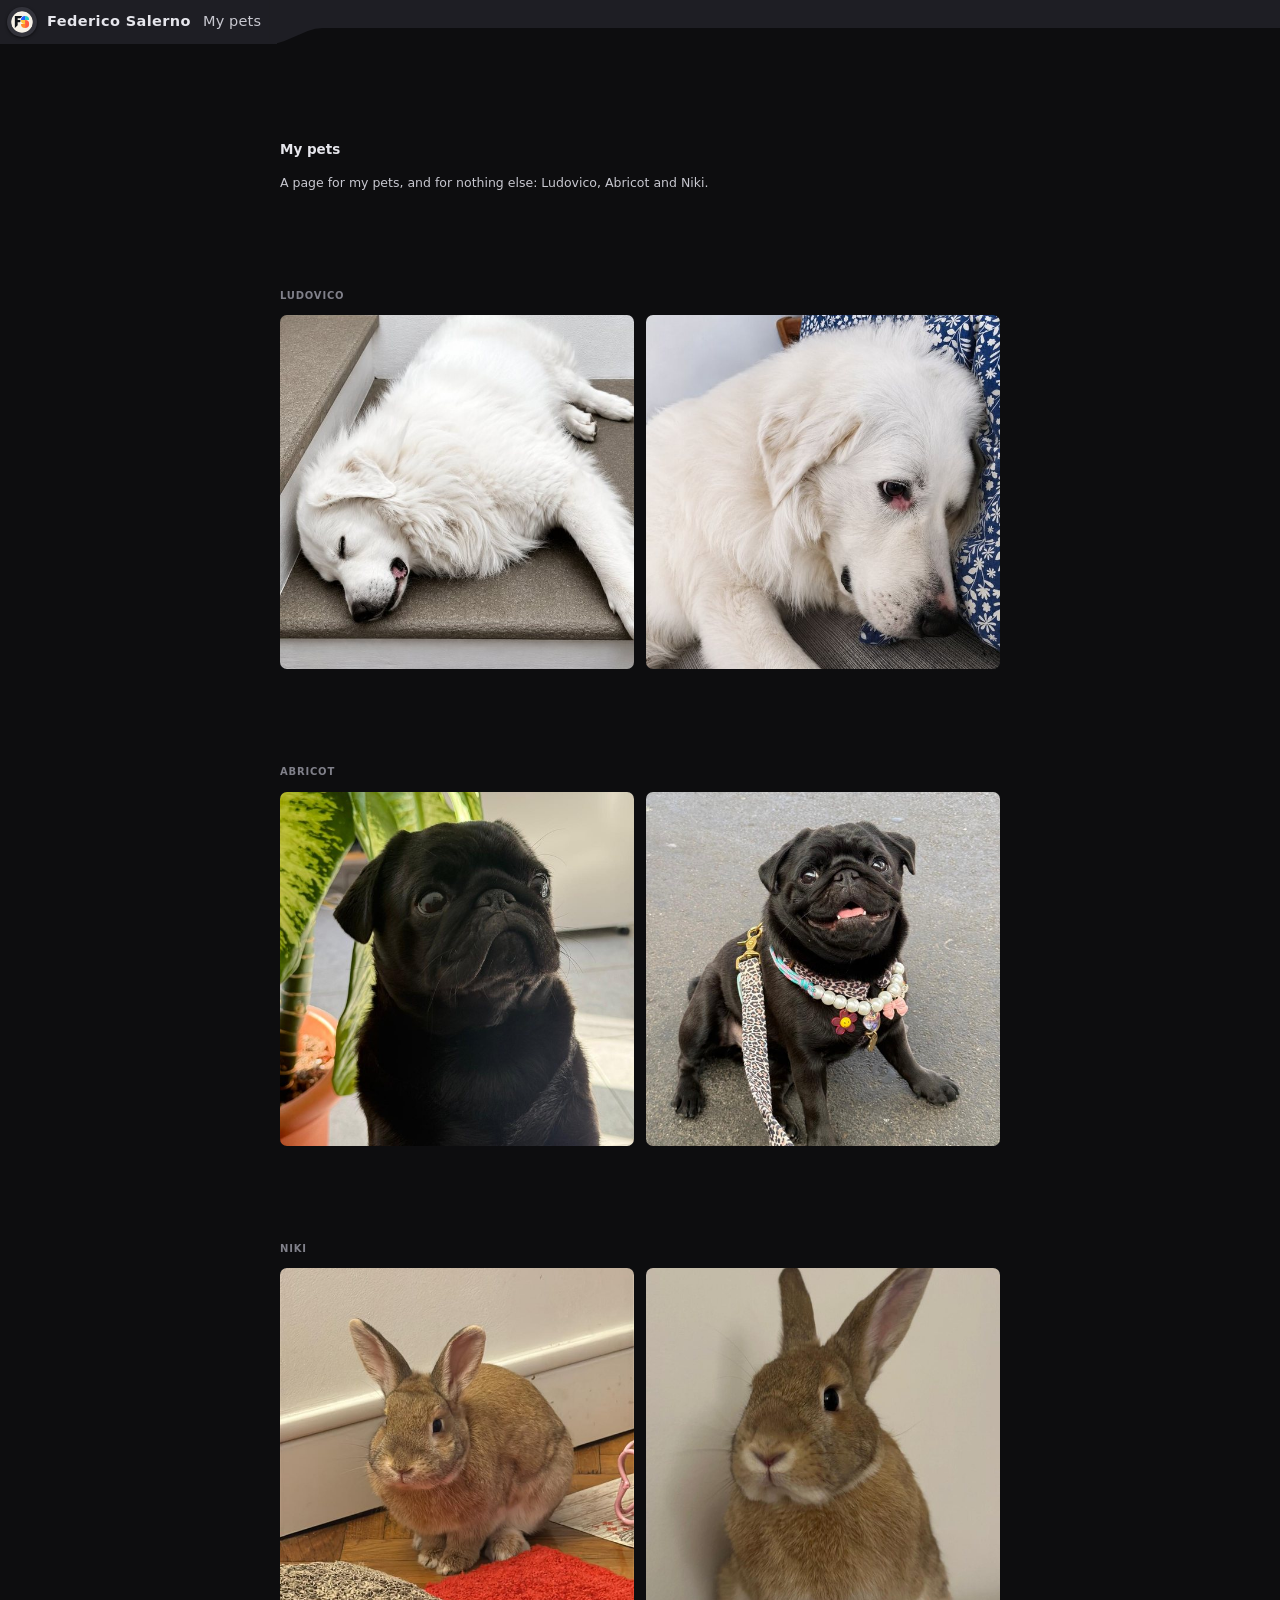
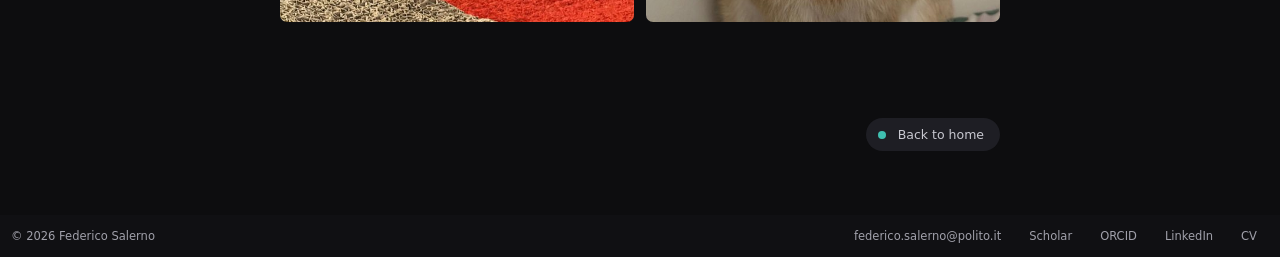
<file: dogs.html>
<!DOCTYPE html>
<html lang="en">
<head>
  <meta charset="UTF-8" />
  <meta name="google-site-verification" content="MNWCgu7jJLDu3dV_eR-QcmXRab5yPNUmY1I76dgaRys" />
  <meta name="viewport" content="width=device-width, initial-scale=1.0" />
  <meta property="og:site_name" content="Federico Salerno" />
  <link rel="canonical" href="https://federicosalerno.phd/dogs.html" />
  <meta name="description" content="A page for the pets of Federico Salerno: photos of Ludovico the dog, of Abricot, a black pug, and of Niki, a rabbit, at home and outdoors." />
  <meta property="og:title" content="My pets, Federico Salerno" />
  <meta property="og:description" content="A page for the pets of Federico Salerno: photos of Ludovico the dog, of Abricot, a black pug, and of Niki, a rabbit, at home and outdoors." />
  <meta property="og:url" content="https://federicosalerno.phd/dogs.html" />
  <meta property="og:type" content="website" />
  <meta property="og:image" content="https://federicosalerno.phd/assets/pets/ludovico-02.jpg" />
  <meta property="og:image:width" content="600" />
  <meta property="og:image:height" content="800" />
  <meta property="og:image:alt" content="Close up of Ludovico resting his head on a blue floral pillow" />
  <meta name="twitter:card" content="summary" />
  <title>My pets, Federico Salerno</title>
  <link rel="icon" href="/favicon.ico" sizes="32x32">
  <link rel="icon" href="/assets/icon.svg" type="image/svg+xml">
  <link rel="apple-touch-icon" href="/assets/apple-touch-icon.png">
  <link rel="stylesheet" href="/assets/css/slant.css">
  <style>
    /* My pets only: one block per pet, the photos two by two, one under 600 px. A card
       here is the photo alone, a pane at r-lg with nothing to press, so it has no hover */
    .grid.pets{grid-template-columns:repeat(2,minmax(0,1fr))}
    @media (max-width:600px){
      .grid.pets{grid-template-columns:minmax(0,1fr)}
    }
  </style>
</head>
<body>
<a class="skip" href="#ludovico">Skip to the photos</a>

<header class="titlebar">
  <div class="tbar-brand">
    <a class="tbar-logo-btn" href="/" aria-label="Home"><img class="tbar-logo" src="/assets/icon.svg" alt="" width="22" height="22"></a>
    <span class="tbar-name"><b>Federico Salerno</b><span class="tbar-page">My pets</span></span>
  </div>
</header>

<main class="wrap">
  <header class="head">
    <h1>My pets</h1>
    <p class="lede">A page for my pets, and for nothing else: Ludovico, Abricot and Niki.</p>
  </header>

  <!-- Every photo is the same format: 3:4 portrait, 600×800, under 200 KB, in assets/pets/.
       To add one, crop it to 3:4, save it at 600×800, then add a cell
       <li class="card"><img src="/assets/pets/<name>.jpg" alt="..." width="600" height="800" loading="lazy" decoding="async"></li> -->
  <section class="block" id="ludovico" aria-labelledby="ludovico-title">
    <h2 class="sec-lbl" id="ludovico-title">Ludovico</h2>
    <ul class="grid pets">
      <li class="card"><img src="/assets/pets/ludovico-01.jpg" alt="Ludovico asleep on the stairs" width="600" height="800" loading="lazy" decoding="async"></li>
      <li class="card"><img src="/assets/pets/ludovico-02.jpg" alt="Close up of Ludovico resting his head on a blue floral pillow" width="600" height="800" loading="lazy" decoding="async"></li>
    </ul>
  </section>

  <section class="block" id="abricot" aria-labelledby="abricot-title">
    <h2 class="sec-lbl" id="abricot-title">Abricot</h2>
    <ul class="grid pets">
      <li class="card"><img src="/assets/pets/abricot-01.jpg" alt="Abricot, a black pug, sitting by a potted plant and looking to the side" width="600" height="800" loading="lazy" decoding="async"></li>
      <li class="card"><img src="/assets/pets/abricot-02.jpg" alt="Abricot sitting on the pavement in a leopard print harness and a pearl collar, looking up" width="600" height="800" loading="lazy" decoding="async"></li>
    </ul>
  </section>

  <section class="block" id="niki" aria-labelledby="niki-title">
    <h2 class="sec-lbl" id="niki-title">Niki</h2>
    <ul class="grid pets">
      <li class="card"><img src="/assets/pets/niki-01.jpg" alt="Niki, a rabbit, sitting by a white skirting board on a parquet floor" width="600" height="800" loading="lazy" decoding="async"></li>
      <li class="card"><img src="/assets/pets/niki-02.jpg" alt="Niki sitting up against a white wall, ears raised" width="600" height="800" loading="lazy" decoding="async"></li>
    </ul>
  </section>

  <a class="back" href="/">Back to home</a>
</main>

<footer class="foot" id="foot">
  <div class="foot-inner">
    <ul class="contacts">
      <li><a href="mailto:federico.salerno@polito.it">federico.salerno@polito.it</a></li>
      <li><a href="https://scholar.google.com/citations?user=8L0Gc0IAAAAJ" target="_blank" rel="noopener">Scholar</a></li>
      <li><a href="https://orcid.org/0000-0001-5282-9513" target="_blank" rel="noopener">ORCID</a></li>
      <li><a href="https://www.linkedin.com/in/f-salerno" target="_blank" rel="noopener">LinkedIn</a></li>
      <li><a href="/federico_salerno_cv.pdf" target="_blank" rel="noopener">CV</a></li>
    </ul>
    <p class="copy">© 2026 Federico Salerno</p>
  </div>
</footer>

<script src="/assets/js/mesh-field.js" defer></script>
</body>
</html>
</file>
<file: assets/css/slant.css>
/* SlantUI, sober: ink and teal. The one sheet of the site, identical on all eight pages.
   Linked BEFORE the <style> of a page, so a page's own rules (the ones no other page needs)
   win at equal specificity without heavier selectors.
   Two vocabularies, as in SlantUI: roles (the only place a colour is written) and metrics
   (lengths, type, times). Every rule below :root names a role or a metric, never a value.
   Every edge is a step between two fills: no border, outline or ring appears on hover.
   A hover, a press or a focus is a colour change of 120 ms; the one motion is Federico's
   exception to SlantUI: a rectangle that can be pressed grows a little from its centre
   under the pointer or the keyboard ("the one motion", below). A window opens and closes
   in one frame. Reference: drafts/slant/SPEC.md (local, not published). */

:root{
  color-scheme:dark;

  /* ---- roles. Neutrals: SlantUI green-dark (= gold-dark). Accent: teal-dark, the only hue. ---- */
  --surface-0:#0D0D0F;              /* the page, the stage of a window */
  --surface-1:#101013;              /* a band fixed to an edge: the status bars */
  --surface-2:#121216;              /* a strip inside a window: the toolbar */
  --control:#1E1E24;                /* resting fill: the bands, the rows, Back, the cards */
  --control-hover:#33333B;          /* the same under the pointer */
  --control-active:#26262B;         /* the same while pressed */
  --text-1:#E6E6EC;                 /* titles, the name, a hovered label */
  --text-2:#C8C8D0;                 /* body copy, a resting label */
  --text-3:#A0A0AA;                 /* captions, the role line, status bar links */
  --text-4:#80808A;                 /* labels only, never a sentence */
  --accent:#3FBFB0;                 /* teal-dark: the dot of a row, the primary button, selection */
  --accent-hover:#55D1C1;
  --accent-active:#14A697;
  --on-accent:#0D0D0F;
  --accent-text:#3FBFB0;            /* the accent as ink, and the focus ring */
  --accent-surface:#1D2428;         /* a surface tinted toward the accent: what is current */
  --accent-surface-hover:#202C2F;
  --veil:#0D0D0FE6;                 /* surface-0 at 90%: the screen behind a window */
  --shadow:#00000099;               /* the one shadow: the home disc, raised (SPEC 4.4) */

  /* ---- metrics: type. SlantUI 0.3.0 as it is (metrics.css:37-64): the platform's face,
         five sizes and no sixth, two weights and no third ---- */
  --font:'Segoe UI',system-ui,-apple-system,sans-serif;
  /* the name on the band, nothing else */
  --font-brand:'Abadi','Abadi MT Std','Segoe UI Variable Display','Selawik','Segoe UI',system-ui,sans-serif;
  --fs-xs:10px;                     /* section label */
  --fs-sm:11.5px;                   /* notes, status bars, ghost buttons, a window's counter */
  --fs:12.5px;                      /* body, rows, Back, card names, a window's title */
  --fs-lg:13.5px;                   /* SlantUI's panel title: the page title, a figure of a spec */
  --fs-brand:14.5px;                /* the name on the band */
  --w:400;                          /* text that is not strong, every pressable label */
  --w-strong:600;                   /* a label that heads something, a title */
  --lh:1.45;                        /* labels, controls, titles */
  --lh-prose:1.7;                   /* running text: SlantUI's .sheet-body (components.css:824) */
  --ls-brand:.15px;
  --ls-strong:.4px;
  --ls-label:.8px;                  /* the section label (base.css:79) */

  /* ---- metrics: space. 4 / 8 / 12 / 16 inside a component, slot and block between them ---- */
  --sp-1:4px;
  --sp-2:8px;
  --sp-3:12px;
  --sp-4:16px;
  --slot:32px;
  --slot-2:64px;
  --block:96px;
  --edge:calc((var(--tbar-h) - var(--tbar-mark)) / 2);  /* 11: the mark's inset, and the
                                       inline padding of every bar, so all of them share one edge */
  --measure:720px;                  /* the reading column (mesh-field.js reads it too) */
  --prose:520px;                    /* line length of a paragraph inside the column: SlantUI's
                                       --sheet-w, the width of its one reading surface */

  /* ---- metrics: radii, one per role ---- */
  --r-xs:4px;                       /* a toolbar button, a photo inside a pane */
  --r:5px;                          /* the home button, a ghost button, anything pressed that is not a row */
  --r-lg:7px;                       /* a pane: a window, a card, a photo button */
  --pill:999px;                     /* the rows, Back and the PDF button, as on the live site */
  --round:50%;                      /* the site's disc, the avatar, the portrait */

  /* ---- metrics: the title band, SlantUI library values (SPEC 2.1) ---- */
  --tbar-h:44px;                    /* thick end, under the mark and the name */
  --tbar-thin:28px;                 /* thin end, to the right edge */
  --tbar-slant:38px;                /* horizontal run of the oblique */
  --tbar-join:8px;                  /* rounding of its two vertices */
  --tbar-mark:22px;                 /* the site's disc (/assets/icon.svg), centred on the thick end */
  --tbar-ring:4px;                  /* the raised disc of the home button around it: 30 px */
  --tbar-lift:1px;                  /* its shadow, offset and blur (SlantUI layout.css) */
  --tbar-lift-blur:3px;
  --tbar-mark-gap:14px;             /* disc to name */
  --tbar-name-end:16px;             /* end of the name to the head of the oblique */
  /* the taper piece, 38 + 2 x 8 = 54 px wide; rewrite it if one of the four numbers above changes */
  --tbar-taper:path("M0 0 H54 V28 Q46 28 38.63 31.1 L15.37 40.9 Q8 44 0 44 Z");

  /* ---- metrics: a window. Its title bar is the band at k = .75 (SPEC 2.5): 33 / 21 / 28.5 / 6,
         the same angle and the same proportions; the shell below it is SlantUI's (SPEC 4.3) ---- */
  --win-h:33px;                     /* thick end, under the title: the height of a row */
  --win-thin:21px;                  /* thin end, under the counter */
  --win-slant:28.5px;
  --win-join:6px;
  /* the taper piece, 28.5 + 2 x 6 = 40.5 px wide */
  --win-taper:path("M0 0 H40.5 V21 Q34.5 21 28.97 23.33 L11.53 30.67 Q6 33 0 33 Z");
  --win-w:880px;                    /* a model window, at most */
  --stage-h:min(56vh,560px);        /* the model inside it */
  --shot:calc((var(--stage-h) - 2 * var(--sp-1)) / 3);  /* a photo beside the model: three
                                       squares exactly as tall as the model */
  --shot-sm:72px;                   /* the same photo in the row above the model, narrow screens */
  --toolbar:32px;
  --ct:24px;                        /* a toolbar button, square */
  --ct-glyph:14px;                  /* its icon, on a 24-unit grid */
  --ct-stroke:1.8;                  /* one stroke for every icon */
  --rail:42px;                      /* the least height of a status bar */

  /* ---- metrics: rows, buttons, cards ---- */
  --row-h:33px;                     /* the live geometry (SPEC 6.7): one line, never taller */
  --row-w:360px;
  --row-pad-r:16px;
  --row-pad-l:32px;
  --dot:8px;                        /* the flat mark on the left cap */
  --ctl-h:31px;                     /* a strip of --fs text: SlantUI .btn (SPEC 4.3), a card's name */
  --btn-sm-h:27px;                  /* a strip of --fs-sm text: SlantUI .btn-sm, a ghost button,
                                       a row of a legend */
  --card-min:200px;                 /* the narrowest a card gets before the grid drops a column */
  --ring:2px;                       /* focus ring, inset, keyboard only */

  /* ---- metrics: time. A hover is a colour change, plus the one motion ---- */
  --t:120ms;
  --grow:1.025;                     /* the one motion: a card, a row, Back, a legend row */
  --grow-ct:1.1;                    /* the same on a 24 px toolbar button, where 1.025 is half a pixel */
  --t-grow:240ms;                   /* in and out alike */
  --ease-grow:cubic-bezier(.2,.8,.2,1);  /* soft, no overshoot */

  /* ---- the models: every material gets its colour and its finish once, at load, from
         /assets/js/model-tone.js, which reads the four tokens below. The photos of the
         models (cards, front, side, iso) are rendered from the same viewers and need no
         filter. Greys and whites keep their colour ---- */
  --tone-chroma:.7;                 /* OKLCH chroma of a coloured material, times this */
  --tone-lmax:.62;                  /* and its OKLCH lightness at most this: deep, not pastel */
  --metal-grey:.56;                 /* a grey metal reflects at least this much (linear) */
  --tone-white:.45;                 /* a white that is not a metal at most this (linear): no burn-out */

  /* ---- the names mesh-field.js reads on :root. It parses #rrggbb only;
         var() is substituted before it reads, so these resolve to the hex above. ---- */
  --bg:var(--surface-0);
  --text:var(--text-1);
}

/* ---------------------------------------------------------------- base */

*,*::before,*::after{box-sizing:border-box}

html{
  background:var(--surface-0);
  scrollbar-color:var(--control) transparent;
  -webkit-text-size-adjust:100%;
}

body{
  margin:0;
  min-height:100vh;
  display:flex;
  flex-direction:column;
  background:var(--surface-0);
  color:var(--text-2);
  font-family:var(--font);
  font-size:var(--fs);
  font-weight:var(--w);
  line-height:var(--lh-prose);
  -webkit-font-smoothing:antialiased;
}

h1,h2,h3,p,ul,ol,figure{margin:0}
h2,h3{font:inherit}
ul,ol{padding:0;list-style:none}
img{display:block;max-width:100%}
a{color:inherit;text-decoration:none}
button{margin:0;padding:0;border:0;background:none;font:inherit;color:inherit;cursor:pointer}
/* hidden means gone, whatever display a class gives the element */
[hidden]{display:none !important}

::selection{background:var(--accent);color:var(--on-accent)}

/* keyboard focus only: the inset ring, never an outline or a glow */
:focus-visible{outline:none;box-shadow:inset 0 0 0 var(--ring) var(--accent-text)}

.skip{
  position:absolute;
  top:var(--edge);
  left:var(--edge);
  z-index:5;
  padding:var(--sp-1) var(--sp-3);
  border-radius:var(--r);
  background:var(--accent-surface);
  color:var(--accent-text);
  font-size:var(--fs-sm);
  font-weight:var(--w);
  line-height:var(--lh);
}
.skip:not(:focus){left:-100vw}

/* ---------------------------------------------------------------- the title band
   One shape from three fills of the same role, no script:
   ::before is the thin band across the whole width, .tbar-brand is the thick end
   (as wide as the name, measured by layout), ::after is the taper hung on its right edge.
   The pieces overlap where they meet, so no seam can open between them. Under the thin
   end the band leaves 16 px of page: that strip has no colour of its own.
   Markup, the same on every page (the page word is left out on the home):
     <header class="titlebar"><div class="tbar-brand">
       <a class="tbar-logo-btn" href="/" aria-label="Home"><img class="tbar-logo" src="/assets/icon.svg" alt="" width="22" height="22"></a>
       <span class="tbar-name"><b>Federico Salerno</b><span class="tbar-page">Page</span></span>
     </div></header> */

.titlebar{
  position:relative;
  flex:none;
  height:var(--tbar-h);
  display:flex;
  align-items:flex-start;
  overflow:hidden;
}
.titlebar::before{
  content:"";
  position:absolute;
  inset:0 0 auto 0;
  height:var(--tbar-thin);
  background:var(--control);
}
.tbar-brand{
  position:relative;
  flex:none;
  height:var(--tbar-h);
  display:flex;
  align-items:center;
  padding:0 var(--tbar-name-end) 0 var(--edge);
  background:var(--control);
}
.tbar-brand::after{
  content:"";
  position:absolute;
  top:0;
  left:calc(100% - var(--tbar-join));
  width:calc(var(--tbar-slant) + 2 * var(--tbar-join));
  height:var(--tbar-h);
  background:var(--control);
  clip-path:var(--tbar-taper);
}
/* the home button, SlantUI's .tbar-logo-btn (SPEC 2.3, layout.css): the site's own disc,
   /assets/icon.svg in its colours (the icon Google shows beside the name), 22 px where
   SlantUI puts the brand mark, 11 px from the left, the top and the bottom of the thick end,
   14 px before the name; around it a round disc of 30 px in relief, the one thing on the
   site that casts a shadow (SPEC 4.4). Its negative margins give back exactly the room it
   takes: the mark does not move and the brand block keeps its width. Three states (SPEC 2.3):
   control-hover and the 1 px shadow at rest, accent-surface-hover under the pointer and on
   keyboard focus, accent-surface and no shadow while pressed. It does not grow. On every
   page, the home included: Federico's exception, the disc is always a button. */
.tbar-logo{
  flex:none;
  display:block;
  width:var(--tbar-mark);
  height:var(--tbar-mark);
  margin-right:var(--tbar-mark-gap);
  border-radius:var(--round);
}
.tbar-logo-btn{
  flex:none;
  display:flex;
  align-items:center;
  justify-content:center;
  width:calc(var(--tbar-mark) + 2 * var(--tbar-ring));
  height:calc(var(--tbar-mark) + 2 * var(--tbar-ring));
  margin:calc(0px - var(--tbar-ring)) calc(var(--tbar-mark-gap) - var(--tbar-ring))
         calc(0px - var(--tbar-ring)) calc(0px - var(--tbar-ring));
  border-radius:var(--round);
  background:var(--control-hover);
  box-shadow:0 var(--tbar-lift) var(--tbar-lift-blur) var(--shadow);
  transition:background-color var(--t),color var(--t),box-shadow var(--t);
}
.tbar-logo-btn > .tbar-logo{margin-right:0}
.tbar-logo-btn:hover,
.tbar-logo-btn:focus-visible{background:var(--accent-surface-hover);color:var(--accent-text)}
/* the keyboard ring, inset in the 4 px of disc around the mark, over the same shadow */
.tbar-logo-btn:focus-visible{
  box-shadow:inset 0 0 0 var(--ring) var(--accent-text),
             0 var(--tbar-lift) var(--tbar-lift-blur) var(--shadow);
}
.tbar-logo-btn:active{background:var(--accent-surface);box-shadow:none}
/* cap height to baseline: the name centres on its capitals and not on a line box, so it
   sits on the axis of the disc (where text-box is supported) */
.tbar-name{
  text-box:trim-both cap alphabetic;
  font-family:var(--font-brand);
  font-size:var(--fs-brand);
  font-weight:var(--w);
  letter-spacing:var(--ls-brand);
  line-height:var(--lh);
  color:var(--text-2);
  white-space:nowrap;
}
.tbar-name b{
  font-weight:var(--w-strong);
  letter-spacing:var(--ls-strong);
  color:var(--text-1);
}
.tbar-page{margin-left:var(--sp-3)}

/* ---------------------------------------------------------------- the column and the page head
   Under the band one block of air, then the page head (SPEC 6.10): h1, the lede, an
   optional note; then one .block per section, each opened by a .sec-lbl. */

.wrap{
  flex:1 0 auto;
  width:100%;
  max-width:calc(var(--measure) + 2 * var(--slot));
  margin:0 auto;
  padding:var(--block) var(--slot) var(--slot-2);
}

h1{
  font-size:var(--fs-lg);
  font-weight:var(--w-strong);
  line-height:var(--lh);
  color:var(--text-1);
}

.lede{margin-top:var(--sp-3);max-width:var(--prose)}
.note{
  margin-top:var(--sp-3);
  font-size:var(--fs-sm);
  line-height:var(--lh);
  color:var(--text-3);
}
.block{margin-top:var(--block)}
.group + .group{margin-top:var(--slot)}

.sec-lbl{
  font-size:var(--fs-xs);
  font-weight:var(--w-strong);
  letter-spacing:var(--ls-label);
  line-height:var(--lh);
  text-transform:uppercase;
  color:var(--text-4);
}

/* ---------------------------------------------------------------- rows, Back, PDF
   The live pill, unchanged in shape (SPEC 6.7); only the fills are SlantUI roles.
   Always one line and one row tall: a label too long for its pill ends in an ellipsis, as
   a SlantUI button's does (SPEC 6.4), it never makes the pill fatter.
   Hover and focus: one fill step, the label one step brighter, and the one motion.
   .list holds the rows of an index (the home, Biomedical research). .back is the way out
   of a page, as wide as its label, at the right of the column. .pdf is the one primary
   action of a page (the CV): the accent fill, the dot in on-accent. */

.list{margin-top:var(--block);display:grid;gap:var(--sp-3)}

.row,
.back,
.pdf{
  position:relative;
  display:block;
  width:min(100%,var(--row-w));
  height:var(--row-h);
  padding:0 var(--row-pad-r) 0 var(--row-pad-l);
  overflow:hidden;
  border-radius:var(--pill);
  background:var(--control);
  color:var(--text-2);
  font-size:var(--fs);
  font-weight:var(--w);
  line-height:var(--row-h);
  text-align:left;
  white-space:nowrap;
  text-overflow:ellipsis;
  transition:background-color var(--t),color var(--t),transform var(--t-grow) var(--ease-grow);
}
.row::before,
.back::before,
.pdf::before{
  content:"";
  position:absolute;
  top:50%;
  left:calc((var(--row-h) - var(--dot)) / 2);
  width:var(--dot);
  height:var(--dot);
  border-radius:50%;
  background:var(--accent);
  transform:translateY(-50%);
}
.row:hover,
.row:focus-visible,
.back:hover,
.back:focus-visible{
  background:var(--control-hover);
  color:var(--text-1);
}
.row:active,
.back:active{background:var(--control-active)}
.row[aria-current="page"]{
  background:var(--accent-surface);
  color:var(--accent-text);
  font-weight:var(--w-strong);
}

.back,
.pdf{width:fit-content;max-width:100%}
.back{
  margin-top:var(--block);
  margin-left:auto;
}

.pdf{
  background:var(--accent);
  color:var(--on-accent);
  font-weight:var(--w-strong);
}
.pdf::before{background:var(--on-accent)}
.pdf:hover,
.pdf:focus-visible{background:var(--accent-hover)}
.pdf:active{background:var(--accent-active)}
/* accent-text is the fill itself: the ring is drawn in on-accent */
.pdf:focus-visible{box-shadow:inset 0 0 0 var(--ring) var(--on-accent)}

/* ---------------------------------------------------------------- cards
   A card is a pane like a window, at r-lg, without a title bar: a photo on top on the
   page's fill, the name under it on the control fill. No border at rest or under the
   pointer: hover, focus and press step the fill and brighten the name, as on a row.
   Never oblique. .grid lays cards out in columns of at least --card-min. */

.grid{
  margin-top:var(--sp-3);
  display:grid;
  grid-template-columns:repeat(auto-fill,minmax(var(--card-min),1fr));
  gap:var(--sp-3);
}
.card{
  position:relative;
  display:flex;
  flex-direction:column;
  width:100%;
  height:100%;
  border-radius:var(--r-lg);
  overflow:hidden;
  background:var(--control);
  color:var(--text-2);
  font-weight:var(--w);
  text-align:left;
  transition:background-color var(--t),color var(--t),transform var(--t-grow) var(--ease-grow);
}
.card img{
  width:100%;
  height:auto;
  aspect-ratio:1;
  object-fit:cover;
  background:var(--surface-0);
}
/* the name: a strip as tall as a SlantUI button (SPEC 4.3), its padding and its type, one
   line whatever the name, so every card in a row is the same height; a long name ends in
   an ellipsis and is read whole in the title of the window it opens */
.card-name{
  display:block;
  height:var(--ctl-h);
  padding:0 var(--sp-3);
  overflow:hidden;
  font-size:var(--fs);
  line-height:var(--ctl-h);
  white-space:nowrap;
  text-overflow:ellipsis;
}
a.card:hover,
button.card:hover,
.card:focus-visible{background:var(--control-hover);color:var(--text-1)}
a.card:active,
button.card:active{background:var(--control-active)}
/* a photo covers its own fill, so the keyboard ring is drawn on a layer above the photo
   instead of under it. Mouse focus shows nothing. */
.card::after{
  content:"";
  position:absolute;
  inset:0;
  border-radius:inherit;
  pointer-events:none;
}
.card:focus-visible::after{box-shadow:inset 0 0 0 var(--ring) var(--accent-text)}

/* ---------------------------------------------------------------- windows
   Every box that opens over the page is one SlantUI window, built from the same pieces in
   the same order: the title bar (the band at k = .75, title on the thick end, counter on the
   thin end), the toolbar, the stage, the status bar. A window with no command leaves the
   last two out. The <dialog class="veil"> is the screen behind it; it opens and closes in
   one frame, nothing moves.
     <dialog class="veil" aria-labelledby="..."><div class="win">
       <div class="win-bar"><div class="win-head"><h2 class="win-name" id="...">Title</h2></div>
         <p class="win-count" aria-hidden="true">1 of 19</p></div>
       <div class="win-tools"><div class="ct-set"><button class="ct">..</button></div>
         <div class="ct-set ct-end">..close..</div></div>
       <div class="win-stage">..</div>
       <div class="win-status"><p class="status-text">..</p><a class="ghost">..</a></div>
     </div></dialog> */

.veil{
  position:fixed;
  inset:0;
  width:100%;
  height:100%;
  max-width:none;
  max-height:none;
  margin:0;
  padding:var(--sp-4);
  border:0;
  background:var(--veil);
  color:var(--text-2);
  overflow:hidden;
}
.veil[open]{display:grid;place-items:center}
.veil::backdrop{background:none}
.veil:focus-visible{box-shadow:none}
/* a window that holds a model keeps the page behind it still */
html:has(.viewer[open]){overflow:hidden}

.win{
  display:flex;
  flex-direction:column;
  width:min(100%,var(--win-w));
  max-height:100%;
  border-radius:var(--r-lg);
  overflow:hidden;
  background:var(--surface-0);
}

/* the title bar: the page band's recipe at k = .75. The strip under the thin end has no
   fill of its own: it is the toolbar's when one follows, the stage's when none does */
.win-bar{
  position:relative;
  flex:none;
  display:flex;
  align-items:flex-start;
  height:var(--win-h);
  overflow:hidden;
  background:var(--surface-0);
}
.win-bar:has(+ .win-tools){background:var(--surface-2)}
.win-bar::before{
  content:"";
  position:absolute;
  inset:0 0 auto 0;
  height:var(--win-thin);
  background:var(--control);
}
.win-head{
  position:relative;
  flex:0 1 auto;
  min-width:0;
  height:var(--win-h);
  display:flex;
  align-items:center;
  padding:0 var(--sp-3) 0 var(--edge);   /* 12 = the band's 16 at k = .75 */
  background:var(--control);
}
.win-head::after{
  content:"";
  position:absolute;
  top:0;
  left:calc(100% - var(--win-join));
  width:calc(var(--win-slant) + 2 * var(--win-join));
  height:var(--win-h);
  background:var(--control);
  clip-path:var(--win-taper);
}
.win-name{
  overflow:hidden;
  font-size:var(--fs);
  font-weight:var(--w-strong);
  line-height:var(--lh);
  color:var(--text-1);
  white-space:nowrap;
  text-overflow:ellipsis;
}
/* the counter keeps the taper's width clear on its left, so a long title shrinks first */
.win-count{
  position:relative;
  flex:none;
  height:var(--win-thin);
  display:flex;
  align-items:center;
  margin-left:auto;
  padding:0 var(--edge) 0 calc(var(--win-slant) + var(--win-join));
  font-size:var(--fs-sm);
  line-height:1;
  color:var(--text-3);
  font-variant-numeric:tabular-nums;
  white-space:nowrap;
}

/* the toolbar (SPEC 6.3): a 32 px strip, buttons 24 px square, 4 apart, groups 12 apart.
   Icons are stroked on a 24-unit grid, one stroke for all. Hover and focus: the control fill
   and the glyph one step brighter. A switch that is on (aria-pressed) keeps the control fill
   and takes the accent ink. A button that cannot act keeps its place in text-4. */
.win-tools{
  flex:none;
  display:flex;
  align-items:center;
  gap:var(--sp-3);
  height:var(--toolbar);
  padding:0 var(--edge);
  background:var(--surface-2);
}
.ct-set{display:flex;gap:var(--sp-1)}
.ct-end{margin-left:auto}
.ct{
  flex:none;
  display:grid;
  place-items:center;
  width:var(--ct);
  height:var(--ct);
  border-radius:var(--r-xs);
  color:var(--text-3);
  transition:background-color var(--t),color var(--t),transform var(--t-grow) var(--ease-grow);
}
.ct svg{
  width:var(--ct-glyph);
  height:var(--ct-glyph);
  fill:none;
  stroke:currentColor;
  stroke-width:var(--ct-stroke);
  stroke-linecap:round;
  stroke-linejoin:round;
}
.ct:hover,
.ct:focus-visible{background:var(--control);color:var(--text-1)}
.ct:active{background:var(--control-active)}
.ct[aria-pressed="true"]{background:var(--control);color:var(--accent-text)}
.ct[aria-pressed="true"]:hover{background:var(--control-hover)}
.ct[aria-disabled="true"]{background:none;color:var(--text-4);cursor:default}

/* the stage: the page's own fill. When something in it has the keyboard focus the ring is
   drawn on a layer above it, since a model's canvas covers anything drawn under it */
.win-stage{
  position:relative;
  flex:1 1 auto;
  min-height:0;
  display:flex;
  justify-content:center;
  overflow:hidden;
  background:var(--surface-0);
}
.win-stage::after{
  content:"";
  position:absolute;
  inset:0;
  pointer-events:none;
}
.win-stage:has(model-viewer:focus-visible)::after{box-shadow:inset 0 0 0 var(--ring) var(--accent-text)}

/* ---------------------------------------------------------------- a model and its photos
   model-viewer stands on the page's fill. .mv-split is a model with its three photos
   (front, side, isometric) in a column on its right, three squares as tall as the model;
   under 600 px they become a row above it. Every photo is a button, built around the img
   by the page's script: a pane at r-lg whose 4 px of fill around the picture is the
   control's, control-hover under the pointer, the accent tint (accent-surface) on the photo
   whose view the model is showing (li.is-current). Markup:
     <div class="mv-split"><model-viewer ...></model-viewer>
       <ul class="shots"><li><img ...></li> x 3</ul></div> */

model-viewer{
  display:block;
  background-color:var(--surface-0);
  --poster-color:transparent;
}
.mv-poster{
  display:flex;
  align-items:center;
  justify-content:center;
  width:100%;
  height:100%;
  font-size:var(--fs-sm);
  color:var(--text-3);
}
.win-stage > model-viewer{
  flex:1 1 auto;
  width:100%;
  height:var(--stage-h);
  max-height:100%;
}

.mv-split{
  flex:1 1 auto;
  min-width:0;
  display:flex;
  gap:var(--sp-1);
  padding:var(--sp-1);
}
.mv-split model-viewer{
  flex:1 1 auto;
  min-width:0;
  height:var(--stage-h);
}
.shots{
  flex:none;
  display:flex;
  flex-direction:column;
  gap:var(--sp-1);
  width:var(--shot);
}
.shots li{flex:1 1 0;min-height:0}
.shots img{
  width:100%;
  height:100%;
  object-fit:cover;
  border-radius:var(--r-xs);
}
.shots button{
  display:block;
  width:100%;
  height:100%;
  padding:var(--sp-1);
  border-radius:var(--r-lg);
  background:var(--control);
  transition:background-color var(--t),transform var(--t-grow) var(--ease-grow);
}
.shots button:hover,
.shots button:focus-visible{background:var(--control-hover)}
.shots button:active{background:var(--control-active)}
.shots li.is-current button{background:var(--accent-surface)}
.shots li.is-current button:hover{background:var(--accent-surface-hover)}

/* ---------------------------------------------------------------- status bars
   SlantUI has no footer: the page's is its rail mirrored at the bottom, full bleed on
   surface-1, and a window ends on the same bar. The step from the fill above to surface-1 is
   the only edge. On the left a line of text (text-3), on the right ghost buttons (SPEC 6.4):
   no fill at rest, the control fill under the pointer. A window's sentence never gets
   narrower than a row, so on a narrow screen its button drops under it instead of squeezing it. */

.foot{flex:none;background:var(--surface-1)}
.foot-inner,
.win-status{
  display:flex;
  flex-wrap:wrap;
  align-items:center;
  justify-content:space-between;
  gap:var(--sp-1) var(--sp-4);
  min-height:var(--rail);
  padding:var(--sp-1) var(--edge);
}
.win-status{flex:none;background:var(--surface-1)}
.copy,
.status-text{
  order:-1;
  font-size:var(--fs-sm);
  line-height:var(--lh);
  color:var(--text-3);
}
.status-text{flex:1 1 0;min-width:min(100%,var(--row-w))}
.contacts{display:flex;flex-wrap:wrap;gap:var(--sp-1)}
.contacts a,
.ghost{
  display:inline-flex;
  align-items:center;
  height:var(--btn-sm-h);
  padding:0 var(--sp-3);
  border-radius:var(--r);
  font-size:var(--fs-sm);
  font-weight:var(--w);
  line-height:var(--lh);
  color:var(--text-3);
  white-space:nowrap;
  transition:background-color var(--t),color var(--t),transform var(--t-grow) var(--ease-grow);
}
.contacts a:hover,
.contacts a:focus-visible,
.ghost:hover,
.ghost:focus-visible{background:var(--control);color:var(--text-1)}
.contacts a:active,
.ghost:active{background:var(--control-active)}

/* ---------------------------------------------------------------- the one motion
   Federico's one exception to SlantUI, which never scales a control (SPEC 7): a rectangle
   that can be pressed grows a little from its own centre while the pointer is on it or
   the keyboard has chosen it, and goes back the same way, over --t-grow on --ease-grow.
   transform alone, so it runs on the compositor and nothing around it moves; the fill
   steps as before. Under the pointer only where there is a real hover; nothing at all
   under prefers-reduced-motion. The home disc keeps its three states and does not grow.
   A page's own pressable rectangles (the CV's papers, the switches of the biomedical
   pages) take the same two tokens in that page. */

@media (hover:hover) and (prefers-reduced-motion:no-preference){
  a.card:hover,
  button.card:hover,
  .row:hover,
  .back:hover,
  .pdf:hover,
  .links a:hover,
  .legend button:hover,
  .shots button:hover,
  .contacts a:hover,
  .ghost:hover{transform:scale(var(--grow))}
  .ct:not([aria-disabled="true"]):hover{transform:scale(var(--grow-ct))}
}
@media (prefers-reduced-motion:no-preference){
  .card:focus-visible,
  .row:focus-visible,
  .back:focus-visible,
  .pdf:focus-visible,
  .links a:focus-visible,
  .legend button:focus-visible,
  .shots button:focus-visible,
  .contacts a:focus-visible,
  .ghost:focus-visible{transform:scale(var(--grow))}
  .ct:not([aria-disabled="true"]):focus-visible{transform:scale(var(--grow-ct))}
}

/* ---------------------------------------------------------------- narrow screens */

@media (max-width:600px){
  :root{--stage-h:min(48vh,360px)}
  .wrap{padding:var(--slot-2) var(--sp-4)}
  .list,
  .block,
  .back{margin-top:var(--slot-2)}
  .grid{grid-template-columns:repeat(2,minmax(0,1fr))}
  /* the photos leave the column for a row of small squares above the model */
  .mv-split{flex-direction:column}
  .shots{order:-1;flex-direction:row;width:auto}
  .shots li{flex:none;width:var(--shot-sm);height:var(--shot-sm)}
  /* once the buttons sit under the text, their labels line up with it */
  .contacts,
  .win-status .ghost{margin-left:calc(-1 * var(--sp-3))}
}

/* under 420 px the band keeps the strong name only, so the taper stays on screen */
@media (max-width:420px){
  .tbar-page{display:none}
}

@media (prefers-reduced-motion:reduce){
  .tbar-logo-btn,
  .row,
  .back,
  .pdf,
  .card,
  .ct,
  .shots button,
  .contacts a,
  .ghost{transition:none}
}

/* ---- passata 2: biomedical ----
   What the two work pages (biomedical-artifact.html, biomedical-platform.html) share and no
   other page has. A model on a work page is not opened: it stands in the column as a window,
   the same pieces in the same order as the model window of My projects (title bar at
   k = .75, toolbar, stage, status bar), the photos beside it and the lists of the model
   under it. Around it the paper: a head, the stages on a rail, the cards under a stage,
   the equations, the links to the paper. Fills only; what moves is the colour of a control
   and the one motion. Rules of one page only stay in that page. */

:root{
  --surface-3:#16161B;              /* a card in the flow: the object under a stage */
  --pin:15px;                       /* a numbered marker on a model or in a drawn figure */
  --pin-fs:9px;                     /* its digit: a glyph inside the marker, not a size of text */
  --rail-x:var(--sp-4);             /* the rail of the stages hangs this far left of the column */
  --rail-w:3px;
  --rail-dot:11px;
}

/* ---------------------------------------------------------------- the head of a work */

.works{margin-top:var(--block)}
.kind{
  font-size:var(--fs-xs);
  font-weight:var(--w-strong);
  letter-spacing:var(--ls-label);
  line-height:var(--lh);
  text-transform:uppercase;
  color:var(--text-4);
}
.feature h2{
  margin-top:var(--sp-2);
  font-size:var(--fs);
  font-weight:var(--w-strong);
  line-height:var(--lh);
  color:var(--text-1);
}
.dek,
.dek-q{max-width:var(--prose);color:var(--text-2)}
.dek{margin-top:var(--sp-3)}
.meta{
  margin-top:var(--sp-2);
  font-size:var(--fs-sm);
  line-height:var(--lh);
  color:var(--text-3);
}
.feature-grid{
  margin-top:var(--slot);
  display:grid;
  grid-template-columns:minmax(0,1fr);
  gap:var(--slot-2);
}
.feature-media,
.feature-text{min-width:0}

/* ---------------------------------------------------------------- a window in the column
   .win > .win-bar + .win-tools + .win-stage.stage + .win-status. The page's script wraps
   the model in .mv-wrap and puts its commands (.mv-zoom, a .ct-set of .ct) in .win-tools;
   without the script the toolbar is empty and is not drawn. */

.win-tools:empty{display:none}
.win-bar:has(+ .win-tools:empty){background:var(--surface-0)}
.win-stage.stage{flex-direction:column;justify-content:flex-start}
.mv-wrap{position:relative;display:block}
.win-stage > .mv-wrap,
.mv-split > .mv-wrap{flex:1 1 auto;min-width:0}
.mv-wrap > model-viewer{width:100%;height:var(--stage-h)}

/* the list of what the model is made of, under it: rows of text with no fill at rest, the
   control fill under the pointer, the accent tint on the one that is chosen. One line as
   tall as a SlantUI .btn-sm, the end of a long name in an ellipsis */
.legend button{
  display:flex;
  align-items:center;
  gap:var(--sp-2);
  width:100%;
  height:var(--btn-sm-h);
  padding:0 var(--sp-2);
  overflow:hidden;
  white-space:nowrap;
  border-radius:var(--r-xs);
  font-size:var(--fs-sm);
  line-height:var(--lh);
  color:var(--text-2);
  text-align:left;
  transition:background-color var(--t),color var(--t),transform var(--t-grow) var(--ease-grow);
}
.legend button > span{min-width:0;overflow:hidden;text-overflow:ellipsis}
.legend button:hover,
.legend button:focus-visible{background:var(--control);color:var(--text-1)}
.legend button:active{background:var(--control-active)}
.legend button[aria-pressed="true"]{background:var(--accent-surface);color:var(--accent-text)}
.legend button[aria-pressed="true"]:hover{background:var(--accent-surface-hover)}

/* ---------------------------------------------------------------- the stages of the paper
   One line naming the stages, then the stages on a rail hung left of the column: the track
   in control, filled in accent as the block is read (the page's script writes --p), one dot
   per stage, accent on the stage being read. */

.phases{
  margin-top:var(--slot);
  font-size:var(--fs-sm);
  line-height:var(--lh-prose);
  color:var(--text-3);
}
.phases span{white-space:nowrap;transition:color var(--t)}
.phases b{margin-right:var(--sp-1);font-weight:var(--w-strong);font-variant-numeric:tabular-nums}
.phases i{margin:0 var(--sp-2);font-style:normal;color:var(--text-4)}
.phases span.on{color:var(--text-1)}

.steps-wrap{position:relative;margin-top:var(--slot-2)}
.steps-wrap::before,
.steps-wrap::after{
  content:"";
  position:absolute;
  top:calc(var(--fs-sm) * var(--lh) / 2);
  bottom:0;
  left:calc(-1 * var(--rail-x));
  width:var(--rail-w);
  border-radius:var(--pill);
}
.steps-wrap::before{background:var(--control)}
.steps-wrap::after{
  background:var(--accent);
  transform:scaleY(var(--p,0));
  transform-origin:top;
}
.step{position:relative;padding-bottom:var(--slot-2)}
.step:last-child{padding-bottom:0}
.step::before{
  content:"";
  position:absolute;
  top:calc((var(--fs-sm) * var(--lh) - var(--rail-dot)) / 2);
  left:calc(var(--rail-w) / 2 - var(--rail-dot) / 2 - var(--rail-x));
  width:var(--rail-dot);
  height:var(--rail-dot);
  border-radius:var(--round);
  background:var(--control-hover);
  transition:background-color var(--t);
}
.step:hover::before,
.step.is-active::before{background:var(--accent)}
.step-n{
  font-size:var(--fs-sm);
  line-height:var(--lh);
  color:var(--text-4);
  font-variant-numeric:tabular-nums;
  transition:color var(--t);
}
.step.is-active .step-n{color:var(--accent-text)}
.step h3{
  margin-top:var(--sp-1);
  font-size:var(--fs);
  font-weight:var(--w-strong);
  line-height:var(--lh);
  color:var(--text-1);
}
.step .lead{
  margin-top:var(--sp-2);
  max-width:var(--prose);
  color:var(--text-3);
  transition:color var(--t);
}
.step.is-active .lead{color:var(--text-2)}

/* the object of a stage: a card of the surface-3 fill, its caption under it */
.obj{
  margin-top:var(--sp-4);
  padding:var(--sp-4);
  border-radius:var(--r-lg);
  background:var(--surface-3);
}
.obj-t{
  margin-bottom:var(--sp-3);
  font-size:var(--fs-sm);
  font-weight:var(--w-strong);
  line-height:var(--lh);
  color:var(--text-1);
}
.obj-cap{
  margin-top:var(--sp-2);
  max-width:var(--prose);
  font-size:var(--fs-sm);
  line-height:var(--lh-prose);
  color:var(--text-3);
}
.spec{
  display:grid;
  grid-template-columns:repeat(auto-fit,minmax(var(--block),1fr));
  gap:var(--sp-4);
}
.spec b{
  display:block;
  font-size:var(--fs-lg);
  font-weight:var(--w-strong);
  line-height:var(--lh);
  color:var(--text-1);
  font-variant-numeric:tabular-nums;
}
.spec span{
  display:block;
  margin-top:var(--sp-1);
  font-size:var(--fs-sm);
  line-height:var(--lh);
  color:var(--text-3);
}
.pair,
.pair dd{margin:0}
.pair dt{
  margin-top:var(--sp-4);
  font-size:var(--fs-sm);
  font-weight:var(--w-strong);
  line-height:var(--lh);
  color:var(--text-1);
}
.pair dt:first-of-type{margin-top:0}
.pair dd{
  margin-top:var(--sp-1);
  font-size:var(--fs-sm);
  line-height:var(--lh-prose);
  color:var(--text-3);
}

/* equations: native MathML in the browser's math face. One equation is a line with its
   number at the right; a run of them is one grid with the signs on one vertical. Neither
   ever shows a scroll bar. */
.eq{
  display:flex;
  align-items:center;
  justify-content:space-between;
  gap:var(--sp-4);
  overflow-x:auto;
  overflow-y:hidden;
  scrollbar-width:none;
  text-align:left;
}
.eq::-webkit-scrollbar,
.eqs::-webkit-scrollbar{display:none}
.eq math,
.eqs math{
  padding:var(--sp-1) 0;
  font-size:var(--fs-lg);
  font-weight:var(--w);
  color:var(--text-1);
}
.eqs{
  display:grid;
  grid-template-columns:0 auto auto auto 1fr auto;
  align-items:center;
  row-gap:var(--sp-4);
  overflow-x:auto;
  overflow-y:hidden;
  scrollbar-width:none;
}
.eqs math{font-size:var(--fs)}
.eqs .eq-r{display:contents}
.eqs .lhs{grid-column:2;justify-self:end}
.eqs .rel{grid-column:3;justify-self:center;padding-inline:var(--sp-1)}
.eqs .rhs{grid-column:4;justify-self:start}
.eq .num,
.eqs .num{
  flex:none;
  font-family:var(--font);
  font-size:var(--fs-sm);
  color:var(--text-3);
  font-variant-numeric:tabular-nums;
}
.eqs .num{grid-column:6;justify-self:end;padding-left:var(--sp-4)}
.key{
  margin-top:var(--sp-4);
  font-size:var(--fs-sm);
  line-height:var(--lh-prose);
  color:var(--text-3);
}
.key b{font-weight:var(--w-strong);font-style:italic;color:var(--text-1)}

/* the paper and its data: the site's own pill, as Back, the dot on the left cap, one line */
.links{display:flex;flex-wrap:wrap;gap:var(--sp-3);margin-top:var(--slot)}
.links li{min-width:0;max-width:100%}
.links a{
  position:relative;
  display:block;
  height:var(--row-h);
  padding:0 var(--row-pad-r) 0 var(--row-pad-l);
  overflow:hidden;
  border-radius:var(--pill);
  background:var(--control);
  color:var(--text-2);
  font-weight:var(--w);
  line-height:var(--row-h);
  white-space:nowrap;
  text-overflow:ellipsis;
  transition:background-color var(--t),color var(--t),transform var(--t-grow) var(--ease-grow);
}
.links a::before{
  content:"";
  position:absolute;
  top:50%;
  left:calc((var(--row-h) - var(--dot)) / 2);
  width:var(--dot);
  height:var(--dot);
  border-radius:var(--round);
  background:var(--accent);
  transform:translateY(-50%);
}
.links a:hover,
.links a:focus-visible{background:var(--control-hover);color:var(--text-1)}
.links a:active{background:var(--control-active)}

@media (max-width:600px){
  :root{--rail-x:var(--sp-3)}
  .works{margin-top:var(--slot-2)}
  .feature-grid{gap:var(--slot)}
  .step{padding-bottom:var(--slot)}
  .eq math{font-size:var(--fs)}
  /* the widest run, the root of eq. 11 of the artifact, fits a 343 px column at this size */
  .eqs math{font-size:var(--fs-xs)}
  .eqs{row-gap:var(--sp-2)}
  .eqs .num{padding-left:var(--sp-2)}
}

@media (prefers-reduced-motion:reduce){
  .legend button,
  .phases span,
  .step::before,
  .step-n,
  .step .lead,
  .links a{transition:none}
}
</file>
